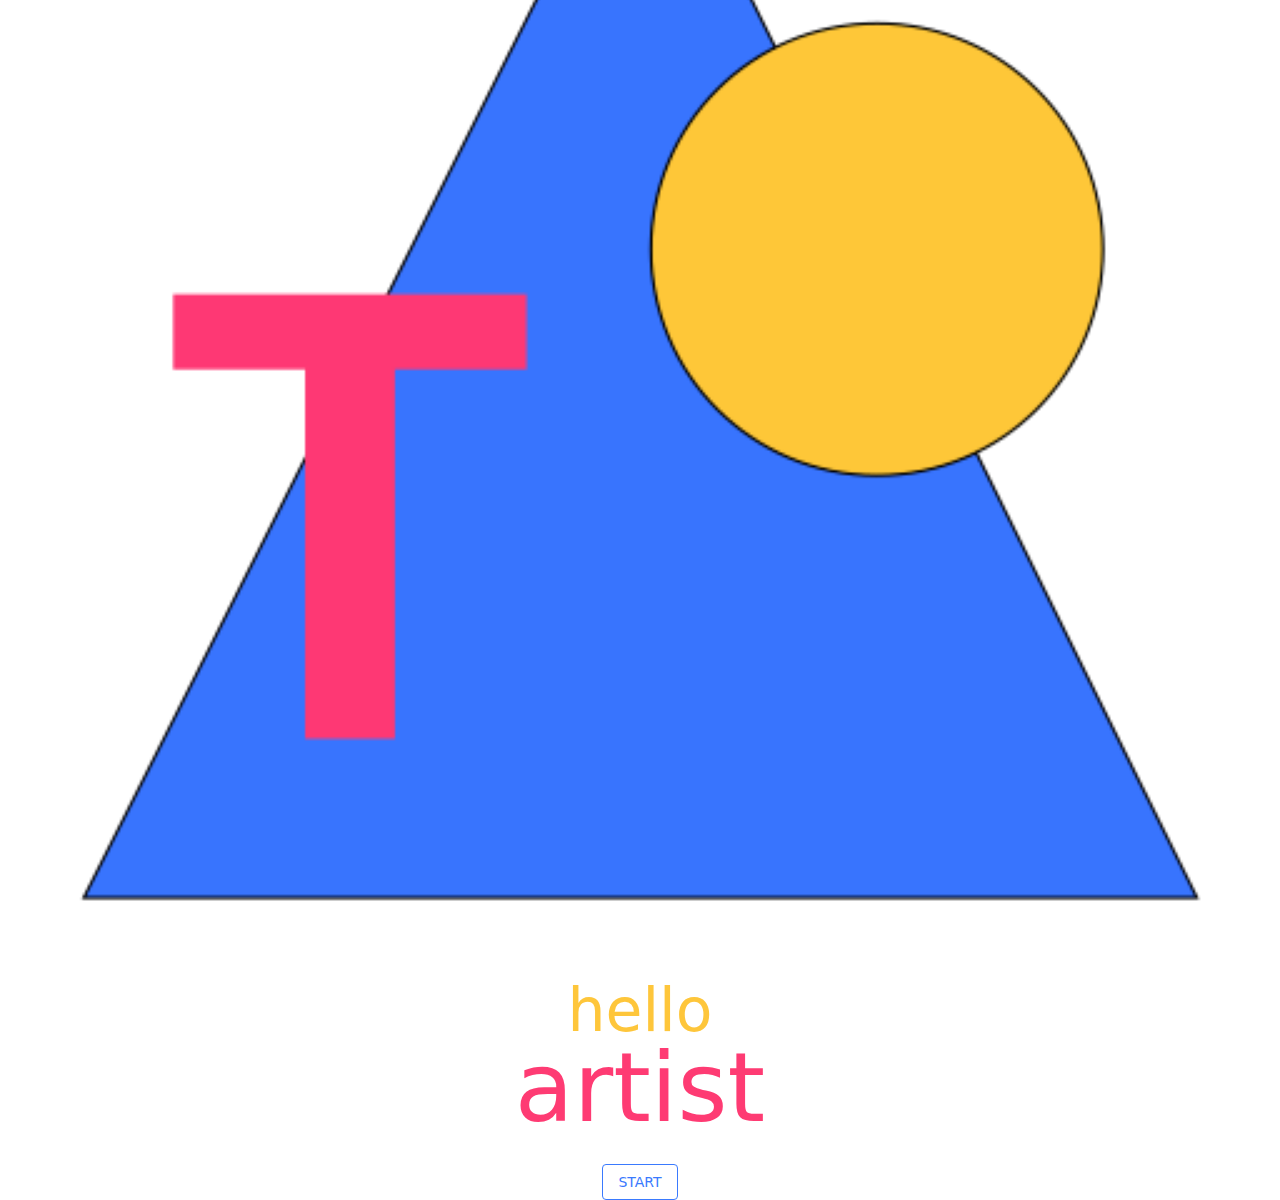
<file: index.html>
<!DOCTYPE html>
<html lang="en">

<head>
  <meta charset="UTF-8" />
  <link rel="icon" href="./assets/favicon.77cefff1.ico" />
  <meta
    name="viewport"
    content="width=device-width, initial-scale=1.0, maximum-scale=1.0, user-scalable=0;"
  />
  <link rel="apple-touch-icon" sizes="180x180" href="[data-uri]">
  <link rel="icon" type="image/png" sizes="32x32" href="[data-uri]">
  <link rel="icon" type="image/png" sizes="16x16" href="[data-uri]">
  <link rel="mask-icon" href="./assets/safari-pinned-tab.9d26ad97.svg" color="#3b73fe">
  <meta name="apple-mobile-web-app-title" content="Artissistant">
  <meta name="application-name" content="Artissistant">
  <meta name="msapplication-TileColor" content="#2b5797">
  <meta name="theme-color" content="#ffffff">
  <title>Artissistant</title>
  <!-- Global site tag (gtag.js) - Google Analytics -->
  <script async src="https://www.googletagmanager.com/gtag/js?id=G-QVY6HMEVBS"></script>
  <script>
    window.dataLayer = window.dataLayer || [];
    function gtag(){dataLayer.push(arguments);}
    gtag('js', new Date());

    gtag('config', 'G-QVY6HMEVBS');
  </script>
  <script type="module" crossorigin src="./assets/index.c115da1d.js"></script>
  <link rel="modulepreload" href="./assets/vendor.b7d0e805.js">
  <link rel="stylesheet" href="./assets/vendor.572c81d0.css">
  <link rel="stylesheet" href="./assets/index.14aa497b.css">
<link rel="manifest" href="./manifest.webmanifest"></head>

<body>
  <div id="app"></div>
  
</body>

</html>
</file>
<file: assets/vendor.572c81d0.css>
.var--box,.var--box *{box-sizing:border-box}.var--relative{position:relative}.var--absolute{position:absolute}.var--hidden,.var--lock{overflow:hidden}.var--block{display:block}.var--inline-block{display:inline-block}.var--flex{display:flex}.var--inline-flex{display:inline-flex}:root{--font-size-xs: 10px;--font-size-sm: 12px;--font-size-md: 14px;--font-size-lg: 16px;--icon-size-xs: 16px;--icon-size-sm: 18px;--icon-size-md: 20px;--icon-size-lg: 22px;--color-body: #fff;--color-text: #333;--color-primary: #3a7afe;--color-info: #00afef;--color-success: #00c48f;--color-warning: #ff9f00;--color-danger: #f44336;--color-disabled: #e0e0e0;--color-text-disabled: #aaa;--cubic-bezier: cubic-bezier(.25, .8, .5, 1);--shadow-key-umbra-opacity: rgba(0, 0, 0, .2);--shadow-key-penumbra-opacity: rgba(0, 0, 0, .14);--shadow-key-ambient-opacity: rgba(0, 0, 0, .12)}@font-face{font-family:varlet-icons;src:url([data-uri]) format("woff2"),url([data-uri]) format("woff"),url([data-uri]) format("truetype");font-weight:400;font-style:normal}.var-icon--set,.var-icon--set:before{position:relative;display:inline-block;font: 14px/1 varlet-icons;font-size:inherit;text-rendering:auto;-webkit-font-smoothing:antialiased}.var-icon-checkbox-marked-circle:before{content:"\f000"}.var-icon-check-circle-outline:before{content:"\f001"}.var-icon-information:before{content:"\f002"}.var-icon-information-outline:before{content:"\f003"}.var-icon-warning:before{content:"\f004"}.var-icon-alert-outline:before{content:"\f005"}.var-icon-error:before{content:"\f006"}.var-icon-alert-circle-outline:before{content:"\f007"}.var-icon-checkbox-marked:before{content:"\f008"}.var-icon-checkbox-marked-outline:before{content:"\f009"}.var-icon-checkbox-blank-outline:before{content:"\f010"}.var-icon-radio-marked:before{content:"\f011"}.var-icon-checkbox-marked-circle-outline:before{content:"\f012"}.var-icon-radio-blank:before{content:"\f013"}.var-icon-close-circle:before{content:"\f014"}.var-icon-close-circle-outline:before{content:"\f015"}.var-icon-close-box:before{content:"\f016"}.var-icon-close-box-outline:before{content:"\f017"}.var-icon-minus-circle:before{content:"\f018"}.var-icon-minus-circle-outline:before{content:"\f019"}.var-icon-star:before{content:"\f020"}.var-icon-star-half-full:before{content:"\f021"}.var-icon-star-outline:before{content:"\f022"}.var-icon-heart:before{content:"\f023"}.var-icon-heart-half-full:before{content:"\f024"}.var-icon-heart-outline:before{content:"\f025"}.var-icon-delete:before{content:"\f026"}.var-icon-trash-can:before{content:"\f027"}.var-icon-trash-can-outline:before{content:"\f028"}.var-icon-minus-box:before{content:"\f029"}.var-icon-minus-box-outline:before{content:"\f030"}.var-icon-account-circle:before{content:"\f031"}.var-icon-account-circle-outline:before{content:"\f032"}.var-icon-cog:before{content:"\f033"}.var-icon-cog-outline:before{content:"\f034"}.var-icon-map-marker-radius:before{content:"\f035"}.var-icon-map-marker-radius-outline:before{content:"\f036"}.var-icon-camera:before{content:"\f037"}.var-icon-camera-outline:before{content:"\f038"}.var-icon-cart:before{content:"\f039"}.var-icon-cart-outline:before{content:"\f040"}.var-icon-phone:before{content:"\f041"}.var-icon-phone-outline:before{content:"\f042"}.var-icon-image:before{content:"\f043"}.var-icon-image-outline:before{content:"\f044"}.var-icon-bell:before{content:"\f045"}.var-icon-bell-outline:before{content:"\f046"}.var-icon-home:before{content:"\f047"}.var-icon-home-outline:before{content:"\f048"}.var-icon-map-marker:before{content:"\f049"}.var-icon-map-marker-outline:before{content:"\f050"}.var-icon-magnify-plus:before{content:"\f051"}.var-icon-magnify-plus-outline:before{content:"\f052"}.var-icon-magnify-minus:before{content:"\f053"}.var-icon-magnify-minus-outline:before{content:"\f054"}.var-icon-play-circle:before{content:"\f055"}.var-icon-play-circle-outline:before{content:"\f056"}.var-icon-help-circle:before{content:"\f057"}.var-icon-help-circle-outline:before{content:"\f058"}.var-icon-plus-circle:before{content:"\f059"}.var-icon-plus-circle-outline:before{content:"\f060"}.var-icon-check:before{content:"\f061"}.var-icon-window-close:before{content:"\f062"}.var-icon-plus:before{content:"\f063"}.var-icon-minus:before{content:"\f064"}.var-icon-chevron-up:before{content:"\f065"}.var-icon-chevron-down:before{content:"\f066"}.var-icon-chevron-left:before{content:"\f067"}.var-icon-chevron-right:before{content:"\f068"}.var-icon-menu-up:before{content:"\f069"}.var-icon-menu-down:before{content:"\f070"}.var-icon-menu-left:before{content:"\f071"}.var-icon-menu-right:before{content:"\f072"}.var-icon-upload:before{content:"\f073"}.var-icon-download:before{content:"\f074"}.var-icon-format-list-checkbox:before{content:"\f075"}.var-icon-menu:before{content:"\f076"}.var-icon-menu-open:before{content:"\f077"}.var-icon-dots-vertical:before{content:"\f078"}.var-icon-message-text-outline:before{content:"\f079"}.var-icon-message-processing-outline:before{content:"\f080"}.var-icon-white-balance-sunny:before{content:"\f081"}.var-icon-weather-cloudy:before{content:"\f082"}.var-icon-weather-lightning:before{content:"\f083"}.var-icon-weather-pouring:before{content:"\f084"}.var-icon-weather-snowy:before{content:"\f085"}.var-icon-weather-rainy:before{content:"\f086"}.var-icon-translate:before{content:"\f087"}.var-icon-magnify:before{content:"\f088"}.var-icon-github:before{content:"\f089"}.var-icon-refresh:before{content:"\f090"}.var-icon-arrow-down:before{content:"\f091"}.var-icon-power:before{content:"\f092"}.var-icon-file-document-outline:before{content:"\f093"}.var-icon-fire:before{content:"\f094"}.var-icon-wifi:before{content:"\f095"}.var-icon-wrench:before{content:"\f096"}.var-icon-cake-variant:before{content:"\f097"}.var-icon-notebook:before{content:"\f098"}.var-icon-cellphone:before{content:"\f099"}.var-icon-weather-night:before{content:"\f100"}:root{--icon-size: 20px}.var-icon{display:inline-flex;justify-content:center;align-items:center;font-size:var(--icon-size);color:inherit;vertical-align:bottom}.var-icon--shrinking{transform:scale(0)}.var-icon__image{width:var(--icon-size);height:var(--icon-size);object-fit:cover}:root{--ripple-cubic-bezier: cubic-bezier(.68, .01, .62, .6)}.var-ripple{position:absolute;transition:transform .2s var(--ripple-cubic-bezier),opacity .14s linear;top:0;left:0;border-radius:50%;opacity:0;will-change:transform,opacity;pointer-events:none;z-index:100}:root{--popup-overlay-background-color: rgba(0, 0, 0, .6);--popup-content-background-color: #fff}.var-fade-enter-from,.var-fade-leave-to{opacity:0}.var-fade-enter-active,.var-fade-leave-active{transition:opacity .25s}.var-pop-center-enter-from,.var-pop-center-leave-to{transform:scale(.3)}.var-pop-center-enter-active,.var-pop-center-leave-active{transition:all .25s}.var-pop-bottom-enter-from,.var-pop-bottom-leave-to{transform:translateY(100%)}.var-pop-bottom-enter-active,.var-pop-bottom-leave-active{transition:all .25s}.var-pop-top-enter-from,.var-pop-top-leave-to{transform:translateY(-100%)}.var-pop-top-enter-active,.var-pop-top-leave-active{transition:all .25s}.var-pop-left-enter-from,.var-pop-left-leave-to{transform:translate(-100%)}.var-pop-left-enter-active,.var-pop-left-leave-active{transition:all .25s}.var-pop-right-enter-from,.var-pop-right-leave-to{transform:translate(100%)}.var-pop-right-enter-active,.var-pop-right-leave-active{transition:all .25s}.var-popup{display:flex;justify-content:center;align-items:center;position:fixed;top:0;right:0;bottom:0;left:0}.var-popup__overlay{display:flex;justify-content:center;align-items:center;position:fixed;top:0;right:0;bottom:0;left:0;background-color:var(--popup-overlay-background-color);transition:all .25s}.var-popup__content{overflow:auto;background-color:var(--popup-content-background-color);transition:all .25s}.var-popup--center{position:relative}.var-popup--bottom{min-width:100%;position:absolute;left:0;bottom:0}.var-popup--top{min-width:100%;position:absolute;left:0;top:0}.var-popup--left{min-height:100%;position:absolute;left:0;top:0}.var-popup--right{min-height:100%;position:absolute;right:0;top:0}:root{--action-sheet-border-radius: 2px;--action-sheet-title-color: #888;--action-sheet-title-padding: 10px 16px;--action-sheet-title-font-size: 14px;--action-sheet-action-item-height: 48px;--action-sheet-action-item-padding: 0px 18px;--action-sheet-action-item-color: #333;--action-sheet-action-item-disabled-color: var(--color-text-disabled);--action-sheet-icon-margin: 0 20px 0 0;--action-sheet-icon-size: 24px;--action-sheet-background: #fff}.var-action-sheet{padding:10px 0;max-height:80%;background:var(--action-sheet-background);transition:background-color .25s}.var-action-sheet__popup-radius{border-radius:var(--action-sheet-border-radius)}.var-action-sheet__title{padding:var(--action-sheet-title-padding);color:var(--action-sheet-title-color);font-size:var(--action-sheet-title-font-size)}.var-action-sheet__action-item{display:flex;align-items:center;height:var(--action-sheet-action-item-height);padding:var(--action-sheet-action-item-padding);color:var(--action-sheet-action-item-color);cursor:pointer}.var-action-sheet__action-name{overflow:auto;max-height:var(--action-sheet-action-item-height)}.var-action-sheet__action-icon[var-action-sheet-cover]{margin:var(--action-sheet-icon-margin);width:var(--action-sheet-icon-size);height:var(--action-sheet-icon-size);font-size:var(--action-sheet-icon-size)}.var-action-sheet--disabled{color:var(--action-sheet-action-item-disabled-color)!important;cursor:not-allowed}.var-elevation--0{box-shadow:0 0 0 0 var(--shadow-key-umbra-opacity),0 0 0 0 var(--shadow-key-penumbra-opacity),0 0 0 0 var(--shadow-key-ambient-opacity)}.var-elevation--1{box-shadow:0 2px 1px -1px var(--shadow-key-umbra-opacity),0 1px 1px 0 var(--shadow-key-penumbra-opacity),0 1px 3px 0 var(--shadow-key-ambient-opacity)}.var-elevation--2{box-shadow:0 3px 1px -2px var(--shadow-key-umbra-opacity),0 2px 2px 0 var(--shadow-key-penumbra-opacity),0 1px 5px 0 var(--shadow-key-ambient-opacity)}.var-elevation--3{box-shadow:0 3px 3px -2px var(--shadow-key-umbra-opacity),0 3px 4px 0 var(--shadow-key-penumbra-opacity),0 1px 8px 0 var(--shadow-key-ambient-opacity)}.var-elevation--4{box-shadow:0 2px 4px -1px var(--shadow-key-umbra-opacity),0 4px 5px 0 var(--shadow-key-penumbra-opacity),0 1px 10px 0 var(--shadow-key-ambient-opacity)}.var-elevation--5{box-shadow:0 3px 5px -1px var(--shadow-key-umbra-opacity),0 5px 8px 0 var(--shadow-key-penumbra-opacity),0 1px 14px 0 var(--shadow-key-ambient-opacity)}.var-elevation--6{box-shadow:0 3px 5px -1px var(--shadow-key-umbra-opacity),0 6px 10px 0 var(--shadow-key-penumbra-opacity),0 1px 18px 0 var(--shadow-key-ambient-opacity)}.var-elevation--7{box-shadow:0 4px 5px -2px var(--shadow-key-umbra-opacity),0 7px 10px 1px var(--shadow-key-penumbra-opacity),0 2px 16px 1px var(--shadow-key-ambient-opacity)}.var-elevation--8{box-shadow:0 5px 5px -3px var(--shadow-key-umbra-opacity),0 8px 10px 1px var(--shadow-key-penumbra-opacity),0 3px 14px 2px var(--shadow-key-ambient-opacity)}.var-elevation--9{box-shadow:0 5px 6px -3px var(--shadow-key-umbra-opacity),0 9px 12px 1px var(--shadow-key-penumbra-opacity),0 3px 16px 2px var(--shadow-key-ambient-opacity)}.var-elevation--10{box-shadow:0 6px 6px -3px var(--shadow-key-umbra-opacity),0 10px 14px 1px var(--shadow-key-penumbra-opacity),0 4px 18px 3px var(--shadow-key-ambient-opacity)}.var-elevation--11{box-shadow:0 6px 7px -4px var(--shadow-key-umbra-opacity),0 11px 15px 1px var(--shadow-key-penumbra-opacity),0 4px 20px 3px var(--shadow-key-ambient-opacity)}.var-elevation--12{box-shadow:0 7px 8px -4px var(--shadow-key-umbra-opacity),0 12px 17px 2px var(--shadow-key-penumbra-opacity),0 5px 22px 4px var(--shadow-key-ambient-opacity)}.var-elevation--13{box-shadow:0 7px 8px -4px var(--shadow-key-umbra-opacity),0 13px 19px 2px var(--shadow-key-penumbra-opacity),0 5px 24px 4px var(--shadow-key-ambient-opacity)}.var-elevation--14{box-shadow:0 7px 9px -4px var(--shadow-key-umbra-opacity),0 14px 21px 2px var(--shadow-key-penumbra-opacity),0 5px 26px 4px var(--shadow-key-ambient-opacity)}.var-elevation--15{box-shadow:0 8px 9px -5px var(--shadow-key-umbra-opacity),0 15px 22px 2px var(--shadow-key-penumbra-opacity),0 6px 28px 5px var(--shadow-key-ambient-opacity)}.var-elevation--16{box-shadow:0 8px 10px -5px var(--shadow-key-umbra-opacity),0 16px 24px 2px var(--shadow-key-penumbra-opacity),0 6px 30px 5px var(--shadow-key-ambient-opacity)}.var-elevation--17{box-shadow:0 8px 11px -5px var(--shadow-key-umbra-opacity),0 17px 26px 2px var(--shadow-key-penumbra-opacity),0 6px 32px 5px var(--shadow-key-ambient-opacity)}.var-elevation--18{box-shadow:0 9px 11px -5px var(--shadow-key-umbra-opacity),0 18px 28px 2px var(--shadow-key-penumbra-opacity),0 7px 34px 6px var(--shadow-key-ambient-opacity)}.var-elevation--19{box-shadow:0 9px 12px -6px var(--shadow-key-umbra-opacity),0 19px 29px 2px var(--shadow-key-penumbra-opacity),0 7px 36px 6px var(--shadow-key-ambient-opacity)}.var-elevation--20{box-shadow:0 10px 13px -6px var(--shadow-key-umbra-opacity),0 20px 31px 3px var(--shadow-key-penumbra-opacity),0 8px 38px 7px var(--shadow-key-ambient-opacity)}.var-elevation--21{box-shadow:0 10px 13px -6px var(--shadow-key-umbra-opacity),0 21px 33px 3px var(--shadow-key-penumbra-opacity),0 8px 40px 7px var(--shadow-key-ambient-opacity)}.var-elevation--22{box-shadow:0 10px 14px -6px var(--shadow-key-umbra-opacity),0 22px 35px 3px var(--shadow-key-penumbra-opacity),0 8px 42px 7px var(--shadow-key-ambient-opacity)}.var-elevation--23{box-shadow:0 11px 14px -7px var(--shadow-key-umbra-opacity),0 23px 36px 3px var(--shadow-key-penumbra-opacity),0 9px 44px 8px var(--shadow-key-ambient-opacity)}.var-elevation--24{box-shadow:0 11px 15px -7px var(--shadow-key-umbra-opacity),0 24px 38px 3px var(--shadow-key-penumbra-opacity),0 9px 46px 8px var(--shadow-key-ambient-opacity)}:root{--app-bar-color: var(--color-primary);--app-bar-title-padding: 0 12px;--app-bar-text-color: #fff;--app-bar-height: 54px;--app-bar-left-gap: 6px;--app-bar-right-gap: 6px}.var-app-bar{position:relative;display:flex;justify-content:center;align-items:center;height:var(--app-bar-height);background:var(--app-bar-color);color:var(--app-bar-text-color);transition:background-color .25s}.var-app-bar__title{flex:1;display:flex;justify-content:center;white-space:nowrap;text-overflow:ellipsis;overflow:hidden;padding:var(--app-bar-title-padding)}.var-app-bar__left,.var-app-bar__right{display:flex;align-items:center;height:100%;z-index:2}.var-app-bar__left{position:absolute;top:0;left:var(--app-bar-left-gap)}.var-app-bar__right{position:absolute;top:0;right:var(--app-bar-right-gap)}:root{--button-default-color: #f5f5f5;--button-primary-color: var(--color-primary);--button-danger-color: var(--color-danger);--button-success-color: var(--color-success);--button-warning-color: var(--color-warning);--button-info-color: var(--color-info);--button-disabled-color: var(--color-disabled);--button-disabled-text-color: var(--color-text-disabled);--button-border-radius: 4px;--button-mini-padding: 0 9px;--button-small-padding: 0 11px;--button-normal-padding: 0 15px;--button-large-padding: 0 22px;--button-round-padding: 6px;--button-mini-height: 20px;--button-small-height: 28px;--button-normal-height: 36px;--button-large-height: 44px}.var-button{position:relative;justify-content:center;align-items:center;outline:none;border:none;border-radius:var(--button-border-radius);user-select:none;cursor:pointer;font-family:inherit;transition:box-shadow .2s,background-color .25s;will-change:box-shadow;-webkit-tap-highlight-color:rgba(0,0,0,0);white-space:nowrap;line-height:1}.var-button:active{box-shadow:0 3px 5px -1px var(--shadow-key-umbra-opacity),0 5px 8px 0 var(--shadow-key-penumbra-opacity),0 1px 14px 0 var(--shadow-key-ambient-opacity)}.var-button__loading{position:absolute;top:50%;left:50%;transform:translate(-50%,-50%)}.var-button--default{color:inherit;background-color:var(--button-default-color)}.var-button--primary{color:#fff;background-color:var(--button-primary-color)}.var-button--info{color:#fff;background-color:var(--button-info-color)}.var-button--success{color:#fff;background-color:var(--button-success-color)}.var-button--warning{color:#fff;background-color:var(--button-warning-color)}.var-button--danger{color:#fff;background-color:var(--button-danger-color)}.var-button--disabled{background-color:var(--button-disabled-color);color:var(--button-disabled-text-color);cursor:not-allowed;box-shadow:none!important}.var-button--block{width:100%}.var-button--text{background-color:transparent}.var-button--text:active{box-shadow:none}.var-button--text-default{color:inherit}.var-button--text-primary{color:var(--button-primary-color)}.var-button--text-info{color:var(--button-info-color)}.var-button--text-success{color:var(--button-success-color)}.var-button--text-warning{color:var(--button-warning-color)}.var-button--text-danger{color:var(--button-danger-color)}.var-button--text-disabled{color:var(--button-disabled-text-color)}.var-button--normal{height:var(--button-normal-height);padding:var(--button-normal-padding);font-size:var(--font-size-md)}.var-button--large{height:var(--button-large-height);padding:var(--button-large-padding);font-size:var(--font-size-lg)}.var-button--small{height:var(--button-small-height);padding:var(--button-small-padding);font-size:var(--font-size-sm)}.var-button--mini{height:var(--button-mini-height);padding:var(--button-mini-padding);font-size:var(--font-size-xs)}.var-button--round{padding:var(--button-round-padding);border-radius:50%;height:auto}.var-button--outline{border:thin solid currentColor}.var-button--hidden{opacity:0}:root{--back-top-right: 40px;--back-top-bottom: 40px;--back-top-button-size: 40px}.var-back-top{position:fixed;right:var(--back-top-right);bottom:var(--back-top-bottom);transform:scale(0);transition:.3s var(--cubic-bezier);-webkit-tap-highlight-color:rgba(0,0,0,0)}.var-back-top .var-button[var-back-top-cover]{width:var(--back-top-button-size);height:var(--back-top-button-size)}.var-back-top--active{transform:scale(1)}:root{--badge-content-padding: 2px 6px;--badge-default-color: #e0e0e0;--badge-primary-color: var(--color-primary);--badge-danger-color: var(--color-danger);--badge-success-color: var(--color-success);--badge-warning-color: var(--color-warning);--badge-info-color: var(--color-info)}.var-badge{display:inline-block;position:relative;transition:background-color .25s}.var-badge__content{color:#fff;border-radius:100px;font-size:12px;padding:2px 6px;vertical-align:middle;text-align:center;display:inline-block}.var-badge__icon{padding:2px 4px}.var-badge__position{border:2px #fff solid}.var-badge--default{background:var(--badge-default-color)}.var-badge--primary{background:var(--badge-primary-color)}.var-badge--info{background:var(--badge-info-color)}.var-badge--warning{background:var(--badge-warning-color)}.var-badge--success{background:var(--badge-success-color)}.var-badge--danger{background:var(--badge-danger-color)}.var-badge--right-top{position:absolute;top:0;right:0;transform:translateY(-50%) translate(50%)}.var-badge--left-top{position:absolute;top:0;left:0;transform:translateY(-50%) translate(-50%)}.var-badge--right-bottom{position:absolute;bottom:0;right:0;transform:translateY(50%) translate(50%)}.var-badge--left-bottom{position:absolute;bottom:0;left:0;transform:translateY(50%) translate(-50%)}.var-badge__dot{box-sizing:content-box;width:8px;height:8px;border-radius:8px;padding:0}.var-badge__dot--right{right:6px}.var-badge__dot--left{left:6px}.var-badge-fade-enter-active,.var-badge-fade-leave-active{transition:opacity .15s var(--cubic-bezier)}.var-badge-fade-enter-from,.var-badge-fade-leave-to{opacity:0}.var-loading{display:flex;justify-content:center;align-items:center}.var-loading__circle{display:flex}.var-loading__circle-block{display:inline-block;animation:circle 1.8s linear infinite}.var-loading__circle-block svg{display:block;width:100%;height:100%}.var-loading__circle-block svg circle{animation:circular 1.5s ease-in-out infinite;stroke:currentColor;stroke-width:3;stroke-linecap:round}@keyframes circle{0%{transform:rotate(0)}to{transform:rotate(360deg)}}@keyframes circular{0%{stroke-dasharray:1,200;stroke-dashoffset:0}50%{stroke-dasharray:90,150;stroke-dashoffset:-40}to{stroke-dasharray:90,150;stroke-dashoffset:-120}}.var-loading__wave{display:flex;align-items:center;justify-content:center}.var-loading__wave-large{width:64px;height:18px}.var-loading__wave-normal{width:50px;height:16px}.var-loading__wave-small{width:36px;height:14px}.var-loading__wave-mini{width:22px;height:12px}.var-loading__wave-item{height:100%;display:inline-block;animation:1.2s ease-in-out infinite wave}.var-loading__wave-item:nth-child(1){animation-delay:-1.2s;margin-left:0}.var-loading__wave-item:nth-child(2){animation-delay:-1.1s}.var-loading__wave-item:nth-child(3){animation-delay:-1s}.var-loading__wave-item:nth-child(4){animation-delay:-.9s}.var-loading__wave-item:nth-child(5){animation-delay:-.8s}.var-loading__wave-item-large{width:5px;margin-left:5px}.var-loading__wave-item-normal{width:4px;margin-left:4px}.var-loading__wave-item-small{width:3px;margin-left:3px}.var-loading__wave-item-mini{width:2px;margin-left:2px}@keyframes wave{0%,40%,to{transform:scaleY(.4)}20%{transform:scaleY(1)}}.var-loading__cube{display:flex;align-items:center}.var-loading__cube-large{width:64px;height:18px}.var-loading__cube-normal{width:50px;height:16px}.var-loading__cube-small{width:36px;height:14px}.var-loading__cube-mini{width:22px;height:12px}.var-loading__cube-item{display:inline-block;transform-origin:right bottom;animation:1.5s ease infinite cube}.var-loading__cube-item:nth-child(1){animation-delay:.2s;margin-left:0}.var-loading__cube-item:nth-child(2){animation-delay:.4s}.var-loading__cube-item:nth-child(3){animation-delay:.6s}.var-loading__cube-item:nth-child(4){animation-delay:.8s}.var-loading__cube-item-large{height:10px;width:10px;margin-left:5px}.var-loading__cube-item-normal{height:8px;width:8px;margin-left:4px}.var-loading__cube-item-small{height:6px;width:6px;margin-left:3px}.var-loading__cube-item-mini{height:4px;width:4px;margin-left:2px}@keyframes cube{0%{opacity:1;transform:scale(1)}to{opacity:0;transform:rotate(90deg) scale(.3)}}.var-loading__rect{display:flex;flex-wrap:nowrap;justify-content:center;align-items:center}.var-loading__rect-large{width:64px;height:18px}.var-loading__rect-normal{width:50px;height:16px}.var-loading__rect-small{width:36px;height:14px}.var-loading__rect-mini{width:22px;height:12px}.var-loading__rect-item{animation:2s ease-in-out infinite rect}.var-loading__rect-item:nth-child(1){animation-delay:1.75s}.var-loading__rect-item:nth-child(2){animation-delay:1.5s}.var-loading__rect-item:nth-child(3){animation-delay:1.25s}.var-loading__rect-item:nth-child(4){animation-delay:1s}.var-loading__rect-item:nth-child(5){animation-delay:.75s}.var-loading__rect-item:nth-child(6){animation-delay:.5s}.var-loading__rect-item:nth-child(7){animation-delay:.25s}.var-loading__rect-item:nth-child(8){animation-delay:0s}.var-loading__rect-item-large{height:100%;width:8px}.var-loading__rect-item-normal{height:90%;width:6.4px}.var-loading__rect-item-small{height:80%;width:4.8px}.var-loading__rect-item-mini{height:70%;width:3.2px}@keyframes rect{0%{opacity:.3}25%{opacity:1}50%{opacity:.3}65%{opacity:1}to{opacity:.3}}.var-loading__disappear{display:flex;justify-content:space-around;align-items:center;flex-flow:nowrap}.var-loading__disappear-large{width:64px;height:18px}.var-loading__disappear-normal{width:50px;height:16px}.var-loading__disappear-small{width:36px;height:14px}.var-loading__disappear-mini{width:22px;height:12px}.var-loading__disappear-item{border-radius:50%;animation:.5s ease-in-out infinite alternate disappear}.var-loading__disappear-item:nth-child(1){animation-delay:-.4s}.var-loading__disappear-item:nth-child(2){animation-delay:-.2s}.var-loading__disappear-item:nth-child(3){animation-delay:0s}.var-loading__disappear-item-large{height:15px;width:15px}.var-loading__disappear-item-normal{height:12px;width:12px}.var-loading__disappear-item-small{height:9px;width:9px}.var-loading__disappear-item-mini{height:6px;width:6px}@keyframes disappear{0%{opacity:1}to{opacity:0}}:root{--card-padding: 0 0 15px 0;--card-background: #fff;--card-border-radius: 4px;--card-image-width: 100%;--card-image-height: 200px;--card-title-color: #333;--card-title-font-size: 20px;--card-title-padding: 0 12px;--card-title-margin: 15px 0 0 0;--card-subtitle-color: rgba(0, 0, 0, .6);--card-subtitle-font-size: 14px;--card-subtitle-padding: 0 13px;--card-subtitle-margin: 10px 0 0 0;--card-description-color: rgba(0, 0, 0, .6);--card-description-font-size: 14px;--card-description-margin: 20px 0 0 0;--card-description-padding: 0 13px;--card-footer-padding: 0 12px;--card-footer-margin: 30px 0 0px 0;--card-line-height: 22px}.var-card{border-radius:var(--card-border-radius);overflow:hidden;padding:var(--card-padding);line-height:var(--card-line-height);background:var(--card-background);transition:background-color .25s}.var-card__image{width:var(--card-image-width);height:var(--card-image-height);display:block}.var-card__title{font-size:var(--card-title-font-size);padding:var(--card-title-padding);margin:var(--card-title-margin);color:var(--card-title-color)}.var-card__subtitle{font-size:var(--card-subtitle-font-size);color:var(--card-subtitle-color);padding:var(--card-subtitle-padding);margin:var(--card-subtitle-margin)}.var-card__description{font-size:var(--card-description-font-size);color:var(--card-description-color);margin:var(--card-description-margin);padding:var(--card-description-padding)}.var-card__footer{padding:var(--card-footer-padding);margin:var(--card-footer-margin)}:root{--cell-font-size: var(--font-size-md);--cell-desc-font-size: var(--font-size-sm);--cell-desc-color: rgba(0, 0, 0, .6);--cell-padding: 10px 12px;--cell-min-height: 40px;--cell-border-color: #bcc2cb;--cell-border-left: 12px;--cell-border-right: 12px;--cell-icon-right: 8px;--cell-extra-left: 8px}.var-cell{align-items:center;display:flex;min-height:var(--cell-min-height);outline:none;padding:var(--cell-padding);position:relative;box-sizing:border-box;font-size:var(--cell-font-size)}.var-cell--border:after{position:absolute;box-sizing:border-box;content:" ";pointer-events:none;right:var(--cell-border-right);bottom:0;left:var(--cell-border-left);border-bottom:1px solid var(--cell-border-color);transform:scaleY(.5)}.var-cell__icon{margin-right:var(--cell-icon-right);flex:0}.var-cell__content{flex:1;overflow:hidden}.var-cell__title{overflow:hidden;text-overflow:ellipsis;white-space:nowrap}.var-cell__desc{font-size:var(--cell-desc-font-size);color:var(--cell-desc-color)}.var-cell__extra{flex:0;margin-left:var(--cell-extra-left)}:root{--form-details-error-color: var(--color-danger);--form-details-length-color: #888;--form-details-margin-top: 6px;--form-details-font-size: 12px;--form-details-message-margin-right: 4px}.var-form-details-enter-from,.var-form-details-leave-to{opacity:0;margin-top:2px!important}.var-form-details-enter-active,.var-form-details-leave-active{transition:.2s all var(--cubic-bezier)}.var-form-details{display:flex;justify-content:space-between;font-size:var(--form-details-font-size);margin-top:var(--form-details-margin-top)}.var-form-details__message{flex-grow:1;color:var(--form-details-error-color);margin-right:var(--form-details-message-margin-right);user-select:none;text-align:left}.var-form-details__length{flex-shrink:0;color:var(--form-details-length-color);user-select:none;text-align:right}:root{--checkbox-checked-color: var(--color-primary);--checkbox-unchecked-color: #555;--checkbox-disabled-color: var(--color-text-disabled);--checkbox-error-color: var(--color-danger);--checkbox-action-padding: 6px;--checkbox-icon-size: 24px}@keyframes var-vibrate-animation{0%{opacity:1;transform:scale(1)}50%{opacity:.8;transform:scale(.8)}to{opacity:1;transform:scale(1)}}.var-checkbox{display:flex;align-items:center;transform:translate(calc(-1 * var(--checkbox-action-padding)));cursor:pointer;-webkit-tap-highlight-color:rgba(0,0,0,0)}.var-checkbox__wrap{display:inline-flex;flex-direction:column}.var-checkbox__action{display:flex;justify-content:center;align-items:center;padding:var(--checkbox-action-padding);border-radius:50%}.var-checkbox__icon[var-checkbox-cover]{display:block;font-size:var(--checkbox-icon-size)}.var-checkbox--with-animation{animation:var-vibrate-animation .25s}.var-checkbox--checked{color:var(--checkbox-checked-color)}.var-checkbox--unchecked{color:var(--checkbox-unchecked-color)}.var-checkbox--disabled{color:var(--checkbox-disabled-color)}.var-checkbox--error{color:var(--checkbox-error-color)}.var-checkbox-group{display:flex;flex-wrap:wrap}.var-checkbox-group--horizontal{flex-direction:row}.var-checkbox-group--vertical{flex-direction:column}:root{--chip-default-color: #e0e0e0;--chip-primary-color: var(--color-primary);--chip-danger-color: var(--color-danger);--chip-success-color: var(--color-success);--chip-warning-color: var(--color-warning);--chip-info-color: var(--color-info);--chip-border-radius: 2px;--chip-normal-height: 32px;--chip-large-height: 40px;--chip-small-height: 24px;--chip-mini-height: 16px;--chip-round-radius: 100px;--chip-normal-padding: 0px 10px;--chip-large-padding: 0px 17px;--chip-small-padding: 0px 6px;--chip-mini-padding: 0px 4px;--chip-text-normal-margin: 0 5px;--chip-text-large-margin: 0 5px;--chip-text-small-margin: 0 3px;--chip-text-mini-margin: 0 2px}.var-fade-leave-to{opacity:0}.var-fade-leave-active{transition:opacity .3s}.var-chip{justify-content:center;align-items:center;font-family:Roboto,sans-serif;border-radius:var(--chip-border-radius);cursor:default;border:thin solid transparent;vertical-align:middle;line-height:1;transition:background-color .25s}.var-chip--default{color:inherit;background:var(--chip-default-color)}.var-chip--primary{color:#fff;background-color:var(--chip-primary-color)}.var-chip--info{color:#fff;background-color:var(--chip-info-color)}.var-chip--success{color:#fff;background-color:var(--chip-success-color)}.var-chip--warning{color:#fff;background-color:var(--chip-warning-color)}.var-chip--danger{color:#fff;background-color:var(--chip-danger-color)}.var-chip--plain{background-color:transparent}.var-chip--plain:active{box-shadow:none}.var-chip--plain-default{color:inherit;border-color:currentColor}.var-chip--plain-primary{color:var(--chip-primary-color);border-color:currentColor}.var-chip--plain-info{color:var(--chip-info-color);border-color:currentColor}.var-chip--plain-success{color:var(--chip-success-color);border-color:currentColor}.var-chip--plain-warning{color:var(--chip-warning-color);border-color:currentColor}.var-chip--plain-danger{color:var(--chip-danger-color);border-color:currentColor}.var-chip--round{border-radius:var(--chip-round-radius)}.var-chip--normal{font-size:var(--font-size-md);padding:var(--chip-normal-padding);height:var(--chip-normal-height)}.var-chip--large{padding:var(--chip-large-padding);font-size:var(--font-size-lg);height:var(--chip-large-height)}.var-chip--small{padding:var(--chip-small-padding);font-size:var(--font-size-sm);height:var(--chip-small-height)}.var-chip--mini{padding:var(--chip-mini-padding);font-size:var(--font-size-xs);height:var(--chip-mini-height)}.var-chip--close{cursor:pointer;-webkit-tap-highlight-color:rgba(0,0,0,0)}.var-chip--text-large{margin:var(--chip-text-large-margin)}.var-chip--text-normal{margin:var(--chip-text-normal-margin)}.var-chip--text-small{margin:var(--chip-text-small-margin)}.var-chip--text-mini{margin:var(--chip-text-mini-margin)}.var-col{transition:all .25s}.var-col--span-1{flex:0 0 4.16666667%}.var-col--offset-1{margin-left:4.16666667%}.var-col--span-2{flex:0 0 8.33333333%}.var-col--offset-2{margin-left:8.33333333%}.var-col--span-3{flex:0 0 12.5%}.var-col--offset-3{margin-left:12.5%}.var-col--span-4{flex:0 0 16.66666667%}.var-col--offset-4{margin-left:16.66666667%}.var-col--span-5{flex:0 0 20.83333333%}.var-col--offset-5{margin-left:20.83333333%}.var-col--span-6{flex:0 0 25%}.var-col--offset-6{margin-left:25%}.var-col--span-7{flex:0 0 29.16666667%}.var-col--offset-7{margin-left:29.16666667%}.var-col--span-8{flex:0 0 33.33333333%}.var-col--offset-8{margin-left:33.33333333%}.var-col--span-9{flex:0 0 37.5%}.var-col--offset-9{margin-left:37.5%}.var-col--span-10{flex:0 0 41.66666667%}.var-col--offset-10{margin-left:41.66666667%}.var-col--span-11{flex:0 0 45.83333333%}.var-col--offset-11{margin-left:45.83333333%}.var-col--span-12{flex:0 0 50%}.var-col--offset-12{margin-left:50%}.var-col--span-13{flex:0 0 54.16666667%}.var-col--offset-13{margin-left:54.16666667%}.var-col--span-14{flex:0 0 58.33333333%}.var-col--offset-14{margin-left:58.33333333%}.var-col--span-15{flex:0 0 62.5%}.var-col--offset-15{margin-left:62.5%}.var-col--span-16{flex:0 0 66.66666667%}.var-col--offset-16{margin-left:66.66666667%}.var-col--span-17{flex:0 0 70.83333333%}.var-col--offset-17{margin-left:70.83333333%}.var-col--span-18{flex:0 0 75%}.var-col--offset-18{margin-left:75%}.var-col--span-19{flex:0 0 79.16666667%}.var-col--offset-19{margin-left:79.16666667%}.var-col--span-20{flex:0 0 83.33333333%}.var-col--offset-20{margin-left:83.33333333%}.var-col--span-21{flex:0 0 87.5%}.var-col--offset-21{margin-left:87.5%}.var-col--span-22{flex:0 0 91.66666667%}.var-col--offset-22{margin-left:91.66666667%}.var-col--span-23{flex:0 0 95.83333333%}.var-col--offset-23{margin-left:95.83333333%}.var-col--span-24{flex:0 0 100%}.var-col--offset-24{margin-left:100%}.var-collapse{position:relative}:root{--collapse-background: #fff;--collapse-text-color: #232222;--collapse-header-font-size: var(--font-size-lg);--collapse-header-padding: 10px 16px;--collapse-content-font-size: var(--font-size-md);--collapse-content-padding: 0 16px 10px;--collapse-item-margin-top: 16px;--collapse-disable-color: #bdbdbd;--collapse-border-top: thin solid rgba(0, 0, 0, .12)}.var-collapse-item{-webkit-tap-highlight-color:rgba(0,0,0,0);box-sizing:border-box;position:relative;margin-top:0;background:var(--collapse-background);color:var(--collapse-text-color);transition:margin-top .25s,background-color .25s}.var-collapse-item:before{bottom:0;content:"";left:0;position:absolute;right:0;top:0;z-index:-1;box-shadow:0 3px 1px -2px #0003,0 2px 2px #00000024,0 1px 5px #0000001f}.var-collapse-item:not(:first-child):after{border-top:var(--collapse-border-top);content:"";left:0;position:absolute;right:0;top:0}.var-collapse-item-header{align-items:center;display:flex;font-size:var(--collapse-header-font-size);outline:none;padding:var(--collapse-header-padding);justify-content:space-between;position:relative}.var-collapse-item-header__title{transition:color .25s}.var-collapse-item-header__icon{transform:rotate(0);opacity:1}.var-collapse-item-header__disable{opacity:0}.var-collapse-item-header__open{transform:rotate(-180deg)}.var-collapse-item-content{display:flex;font-size:var(--collapse-content-font-size);overflow:hidden;transition:all .25s}.var-collapse-item__wrap{padding:var(--collapse-content-padding);word-break:break-all;flex:1}.var-collapse-item__active+.var-collapse-item,.var-collapse-item__active:not(:first-child){margin-top:var(--collapse-item-margin-top)}.var-collapse-item__active+.var-collapse-item:after,.var-collapse-item__active:not(:first-child):after{border-top:none}.var-collapse-item__disable{color:var(--collapse-disable-color);cursor:not-allowed}:root{--counter-padding: 0 4px;--counter-font-color: #fff;--counter-background: var(--color-primary);--counter-input-width: 28px;--counter-input-margin: 0 4px;--counter-input-font-size: 14px;--counter-button-size: 28px;--counter-button-icon-size: 100%;--counter-disabled-color: var(--color-text-disabled);--input-error-color: var(--color-danger)}.var-counter{display:inline-flex;flex-direction:column;align-items:flex-start}.var-counter__controller{display:flex;align-items:center;color:var(--counter-font-color);border-radius:var(--counter-button-size);padding:var(--counter-padding);background:var(--counter-background);transition:background-color .25s}.var-counter__decrement-button[var-counter-cover]{width:var(--counter-button-size);height:var(--counter-button-size);font-size:var(--counter-button-icon-size);border-radius:50%;cursor:pointer;-webkit-tap-highlight-color:rgba(0,0,0,0)}.var-counter__input{width:var(--counter-input-width);font-size:var(--counter-input-font-size);outline:none;border:none;background:transparent;padding:0;text-align:center;color:var(--counter-font-color);margin:var(--counter-input-margin)}.var-counter__input[disabled]{background:transparent}.var-counter__increment-button[var-counter-cover]{width:var(--counter-button-size);height:var(--counter-button-size);font-size:var(--counter-button-icon-size);border-radius:50%;cursor:pointer;-webkit-tap-highlight-color:rgba(0,0,0,0)}.var-counter--disabled{background:var(--counter-disabled-color)}.var-counter--hidden{opacity:0}.var-counter--error{background:var(--color-danger)}:root{--date-picker-border-radius: 4px;--date-picker-font-size: var(--font-size-md);--date-picker-min-width: 290px;--date-picker-height: 385px;--date-picker-main-color: rgba(0, 0, 0, .87);--date-picker-title-padding: 16px;--date-picker-title-background: var(--color-primary);--date-picker-title-color: #fff;--date-picker-title-year-font-size: var(--font-size-md);--date-picker-title-year-font-weight: 500;--date-picker-title-year-margin-bottom: 8px;--date-picker-title-date-height: 48px;--date-picker-title-date-font-size: 34px;--date-picker-title-date-font-weight: 500;--date-picker-title-date-range-font-size: 20px;--date-picker-body-background-color: rgba(0, 0, 0, 0);--picker-header-padding: 4px 16px;--month-picker-padding: 0 12px;--month-picker-item-width: 33%;--month-picker-item-height: 56px;--month-picker-item-button-max-width: 140px;--year-picker-font-weight: 400;--year-picker-item-padding: 8px 0;--year-picker-item-active-font-size: 26px;--year-picker-item-active-font-weight: 500;--year-picker-item-active-font-padding: 10px 0;--year-picker-item-active-color: var(--color-primary);--day-picker-content-item-width: 14.28%;--day-picker-content-item-font-size: var(--font-size-sm);--day-picker-content-item-padding: 2px 0;--day-picker-content-item-button-width: 32px;--day-picker-content-item-button-height: 32px;--day-picker-content-item-button-font-size: var(--font-size-sm);--day-picker-head-item-color: rgba(0, 0, 0, .38);--day-picker-head-item-padding: 8px 0;--day-picker-head-item-font-weight: 600}.var-date-picker{-webkit-tap-highlight-color:rgba(0,0,0,0);border-radius:var(--date-picker-border-radius);contain:layout style;display:flex;flex-direction:column;font-size:var(--date-picker-font-size);position:relative;min-width:var(--date-picker-min-width);height:var(--date-picker-height);overflow:hidden}.var-date-picker ul{list-style:none;margin:0;padding:0}.var-date-picker-title{padding:var(--date-picker-title-padding);color:var(--date-picker-title-color);background:var(--date-picker-title-background);display:flex;justify-content:space-between;flex-direction:column;flex-wrap:wrap}.var-date-picker-title__year{opacity:.6;cursor:pointer;-webkit-tap-highlight-color:rgba(0,0,0,0);align-items:center;display:inline-flex;font-size:var(--date-picker-title-year-font-size);font-weight:var(--date-picker-title-year-font-weight);margin-bottom:var(--date-picker-title-year-margin-bottom);transition:.3s var(--cubic-bezier)}.var-date-picker-title__year--active{opacity:1}.var-date-picker-title__date{height:var(--date-picker-title-date-height);overflow:hidden;font-size:var(--date-picker-title-date-font-size);text-align:left;font-weight:var(--date-picker-title-date-font-weight);position:relative;cursor:pointer;-webkit-tap-highlight-color:rgba(0,0,0,0);display:flex;align-items:center;opacity:.6;transition:.3s var(--cubic-bezier)}.var-date-picker-title__date--active{opacity:1}.var-date-picker-title__date--range{font-size:var(--date-picker-title-date-range-font-size)}.var-date-picker-body{flex:1;position:relative;overflow:auto;background-color:var(--date-picker-body-background-color)}.var-date-picker .var-picker-header{padding:var(--picker-header-padding);align-items:center;display:flex;justify-content:space-between;position:relative}.var-date-picker .var-picker-header__value{flex:1;text-align:center;position:relative;overflow:hidden;font-weight:700;cursor:pointer}.var-date-picker .var-picker-header__value div{width:100%}.var-date-picker .var-month-picker__content{padding:var(--month-picker-padding)}.var-date-picker .var-month-picker__content ul{display:flex;flex-wrap:wrap;justify-content:space-between}.var-date-picker .var-month-picker__content ul li{width:var(--month-picker-item-width);display:flex;height:var(--month-picker-item-height);align-items:center;justify-content:center}.var-date-picker .var-month-picker__button[var-month-picker-cover]{width:100%;max-width:var(--month-picker-item-button-max-width)}.var-date-picker .var-month-picker__button[var-date-picker-color-cover=true]{color:var(--date-picker-main-color)}.var-date-picker .var-year-picker__panel{width:100%;height:100%;font-weight:var(--year-picker-font-weight);padding:0;margin:0;list-style-type:none;overflow:auto;text-align:center}.var-date-picker .var-year-picker__panel li{padding:var(--year-picker-item-padding);cursor:pointer;-webkit-tap-highlight-color:rgba(0,0,0,0)}.var-date-picker .var-year-picker__panel--active{font-size:var(--year-picker-item-active-font-size);font-weight:var(--year-picker-item-active-font-weight);padding:var(--year-picker-item-active-font-padding);color:var(--year-picker-item-active-color)}.var-date-picker .var-day-picker__content ul{display:flex;flex-wrap:wrap}.var-date-picker .var-day-picker__content ul li{position:relative;display:flex;justify-content:center;width:var(--day-picker-content-item-width);font-size:var(--day-picker-content-item-font-size);padding:var(--day-picker-content-item-padding)}.var-date-picker .var-day-picker__head li{color:var(--day-picker-head-item-color);padding:var(--day-picker-head-item-padding);font-weight:var(--day-picker-head-item-font-weight)}.var-date-picker .var-day-picker__button[var-day-picker-cover]{width:var(--day-picker-content-item-button-width);height:var(--day-picker-content-item-button-height);font-size:var(--day-picker-content-item-button-font-size)}.var-date-picker .var-day-picker__button[var-date-picker-color-cover=true]{color:var(--date-picker-main-color)}.var-date-picker-translatey-enter-from{opacity:0;transform:translateY(100%)}.var-date-picker-translatey-enter-active,.var-date-picker-reverse-translatey-enter-active{transition:.3s var(--cubic-bezier)}.var-date-picker-translatey-leave-active,.var-date-picker-reverse-translatey-leave-active{position:absolute;transition:.3s var(--cubic-bezier)}.var-date-picker-translatey-leave-to,.var-date-picker-reverse-translatey-enter-from{opacity:0;transform:translateY(-100%)}.var-date-picker-reverse-translatey-leave-to{opacity:0;transform:translateY(100%)}.var-date-picker-panel-fade-enter-from,.var-date-picker-panel-fade-leave-to{transition:.3s var(--cubic-bezier);opacity:0}.var-date-picker-panel-fade-leave-active{position:absolute}.var-date-picker-translatex-enter-from{opacity:0;transform:translate(100%)}.var-date-picker-reverse-translatex-enter-from{opacity:0;transform:translate(-100%)}.var-date-picker-translatex-enter-active,.var-date-picker-reverse-translatex-enter-active{transition:.3s var(--cubic-bezier)}.var-date-picker-translatex-leave-active,.var-date-picker-reverse-translatex-leave-active{position:absolute;transition:.3s var(--cubic-bezier)}.var-date-picker-translatex-leave-to{opacity:0;transform:translate(-100%)}.var-date-picker-reverse-translatex-leave-to{opacity:0;transform:translate(100%)}:root{--dialog-width: 280px;--dialog-border-radius: 2px;--dialog-title-padding: 20px 20px 0;--dialog-message-color: #888;--dialog-message-padding: 12px 20px;--dialog-message-line-height: 24px;--dialog-message-font-size: var(--font-size-md);--dialog-title-font-size: var(--font-size-lg);--dialog-actions-padding: 0 12px 12px;--dialog-button-margin-left: 6px;--dialog-confirm-button-color: var(--color-primary);--dialog-cancel-button-color: var(--color-primary);--dialog-background: #fff}.var-dialog{width:var(--dialog-width);border-radius:3px;background:var(--dialog-background);transition:.25s background-color}.var-dialog__popup-radius[var-dialog-cover]{border-radius:var(--dialog-border-radius)}.var-dialog__title{font-size:var(--dialog-title-font-size);font-weight:400;padding:var(--dialog-title-padding)}.var-dialog__message{padding:var(--dialog-message-padding);color:var(--dialog-message-color);line-height:var(--dialog-message-line-height);font-size:var(--dialog-message-font-size)}.var-dialog__actions{display:flex;justify-content:flex-end;padding:var(--dialog-actions-padding)}.var-dialog__button[var-dialog-cover]{margin-left:var(--dialog-button-margin-left);background-color:transparent;box-shadow:none}.var-dialog__button[var-dialog-cover]:active{box-shadow:none}.var-dialog__confirm-button[var-dialog-cover]{color:var(--dialog-confirm-button-color)}.var-dialog__cancel-button[var-dialog-cover]{color:var(--dialog-cancel-button-color)}:root{--divider-color: rgba(0, 0, 0, .12);--divider-text-color: #888;--divider-text-margin: 8px 0;--divider-text-padding: 0 8px;--divider-inset: 72px;--divider-vertical-inset: 8px}.var-divider{position:relative;width:100%;height:0;border:none;border-top:1px solid var(--divider-color);margin:var(--divider-text-margin);font-size:var(--font-size-md);color:var(--divider-text-color)}.var-divider--vertical{width:0;height:80%;margin:auto var(--divider-text-margin);padding:var(--divider-text-margin);border-top:none;border-left:1px solid var(--divider-color)}.var-divider--inset{width:calc(100% - var(--divider-inset));left:var(--divider-inset)}.var-divider--vertical.var-divider--inset{width:0;left:unset;height:calc(80% - var(--divider-vertical-inset))}.var-divider__text{display:inline-block;padding:var(--divider-text-padding)}.var-divider--with-text{background-color:transparent;height:fit-content;display:flex;align-items:center;justify-content:center;border:none}.var-divider--with-text:before,.var-divider--with-text:after{display:inline-block;content:"";flex:1;height:0;border-top:1px solid var(--divider-color)}.var-divider--dashed{border-top-style:dashed}.var-divider--dashed.var-divider--vertical{border-top:none;border-left-style:dashed}.var-image{overflow:hidden}.var-image__image{display:block;width:100%;height:100%}:root{--swipe-indicator-color: #fff;--swipe-indicators-offset: 10px;--swipe-indicator-offset: 4px}.var-swipe{position:relative;overflow:hidden;user-select:none}.var-swipe__track{width:100%;height:100%;display:flex;transition-property:transform}.var-swipe__indicators{position:absolute;display:flex;bottom:var(--swipe-indicators-offset);left:50%;transform:translate(-50%)}.var-swipe__indicator{width:8px;height:8px;border-radius:50%;background:var(--swipe-indicator-color);opacity:.3;margin:0 var(--swipe-indicator-offset);transition:opacity .3s}.var-swipe--vertical{flex-direction:column}.var-swipe--indicators-vertical{flex-direction:column;left:var(--swipe-indicators-offset);bottom:50%;transform:translateY(50%)}.var-swipe--indicator-active{opacity:1}.var-swipe--indicator-vertical{margin:var(--swipe-indicator-offset) 0}.var-swipe-item{flex-shrink:0;width:100%;height:100%}:root{--image-preview-swipe-indicators-text-color: #ddd;--image-preview-swipe-indicators-padding: 16px 0;--image-preview-zoom-container-background: #000;--image-preview-close-icon-top: 13px;--image-preview-close-icon-right: 14px;--image-preview-close-icon-size: 22px;--image-preview-close-icon-color: #fff}.var-image-preview__popup[var-image-preview-cover]{background:transparent}.var-image-preview__swipe[var-image-preview-cover]{width:100vw;height:100vh}.var-image-preview__swipe-item[var-image-preview-cover]{overflow:hidden}.var-image-preview__close-icon[var-image-preview-cover]{position:absolute;top:var(--image-preview-close-icon-top);right:var(--image-preview-close-icon-right);color:var(--image-preview-close-icon-color);font-size:var(--image-preview-close-icon-size)}.var-image-preview__indicators{position:absolute;top:0;width:100%;padding:var(--image-preview-swipe-indicators-padding);color:var(--image-preview-swipe-indicators-text-color);text-align:center}.var-image-preview__image{width:100%;height:100%;object-fit:contain;-webkit-user-drag:none}.var-image-preview__zoom-container{display:flex;justify-content:center;align-items:center;width:100vw;height:100vh;transition:transform .2s;background:var(--image-preview-zoom-container-background)}.var-sticky{position:relative}.var-sticky--css-mode{position:sticky;position:-webkit-sticky}.var-index-anchor{position:relative}:root{--index-bar-list-item-font-size: var(--font-size-xs);--index-bar-list-item-color: var(--color-primary);--index-bar-list-item-active-color: var(--color-danger);--index-bar-list-item-height: 14px;--index-bar-list-item-padding: 0 10px}.var-index-bar{position:relative}.var-index-bar__anchor-list{position:fixed;right:0;top:50%;transform:translateY(-50%);list-style:none;padding:0;margin:0}.var-index-bar__anchor-item{font-size:var(--index-bar-list-item-font-size);display:flex;align-items:center;height:var(--index-bar-list-item-height);justify-content:center;padding:var(--index-bar-list-item-padding);color:var(--index-bar-list-item-color);cursor:pointer;-webkit-tap-highlight-color:rgba(0,0,0,0)}.var-index-bar__anchor-item--active{color:var(--index-bar-list-item-active-color)}:root{--input-input-text-color: #555;--input-error-color: var(--color-danger);--input-blur-color: #888;--input-focus-color: var(--color-primary);--input-placeholder-size: 16px;--input-textarea-height: auto;--input-textarea-padding-top: 8px;--input-icon-padding: 16px 0 0;--input-icon-size: 20px;--input-line-size: 1px;--input-line-spread-size: 2px;--input-disabled-color: var(--color-text-disabled)}.var-input-footer-margin-enter-from,.var-input-footer-margin-leave-to{opacity:0;margin-top:2px!important}.var-input-footer-margin-enter-active,.var-input-footer-margin-leave-active{transition:.2s all var(--cubic-bezier)}.var-input{width:100%;color:var(--input-input-text-color)}.var-input__controller{width:100%;display:flex;position:relative}.var-input__wrap{position:relative;flex-grow:1;display:flex;flex-direction:column;padding-top:var(--input-placeholder-size)}.var-input__icon{display:flex;align-items:center;padding:var(--input-icon-padding);font-size:20px}.var-input__placeholder{position:absolute;top:50%;left:0;transform-origin:left;transition-property:top,transform;transition-duration:.3s;transform:translateY(calc(-50% + var(--input-placeholder-size) / 2)) scale(1);font-size:var(--input-placeholder-size);color:var(--input-blur-color)}.var-input__textarea-placeholder{position:absolute;top:0;left:0;transform-origin:left;transition:transform .3s;transform:translateY(calc(var(--input-textarea-padding-top) + var(--input-placeholder-size))) scale(1);font-size:var(--input-placeholder-size);color:var(--input-blur-color)}.var-input__autocomplete{width:0;height:0;padding:0;border:none;outline:none;font-size:0}.var-input__input{width:100%;height:32px;padding:0;outline:none;border:none;background:transparent;color:var(--input-input-text-color);caret-color:var(--input-focus-color);font:inherit}.var-input__line{width:100%;height:var(--input-line-size);background:var(--input-blur-color)}.var-input__dot{width:100%;height:var(--input-line-spread-size);background:var(--input-focus-color);transform:scaleX(0);transform-origin:center;transition:transform .3s var(--cubic-bezier)}.var-input__clear-icon[var-input-cover]{display:flex;margin-left:4px}.var-input--textarea{padding-top:var(--input-textarea-padding-top);height:var(--input-textarea-height)}.var-input--placeholder-hint{top:0;transform:translate(0) scale(.75)}.var-input--placeholder-non-hint{top:50%;transform:translateY(-50%) scale(1)}.var-input--non-hint{padding-top:0}.var-input--placeholder-hidden{visibility:hidden}.var-input--focus{color:var(--input-focus-color)}.var-input--spread{transform:scaleX(1)}.var-input--disabled{-webkit-text-fill-color:var(--input-disabled-color);opacity:1;color:var(--input-disabled-color)}.var-input--error{color:var(--input-error-color)}.var-input--line-disabled{background:var(--input-disabled-color)}.var-input--line-error{background:var(--input-error-color)}.var-input--caret-error{caret-color:var(--input-error-color)}:root{--list-loading-height: 50px;--list-finished-height: 50px;--list-error-height: 50px;--list-loading-color: #888;--list-finished-color: #888;--list-error-color: #888;--list-loading-font-size: var(--font-size-md);--list-finished-font-size: var(--font-size-md);--list-error-font-size: var(--font-size-md)}.var-list__detector{width:100%}.var-list__loading{display:flex;justify-content:center;align-items:center;width:100%;height:var(--list-loading-height);font-size:var(--list-loading-font-size);color:var(--list-loading-color)}.var-list__loading-text{margin-right:10px}.var-list__finished{display:flex;justify-content:center;align-items:center;width:100%;height:var(--list-finished-height);font-size:var(--list-finished-font-size);color:var(--list-finished-color)}.var-list__error{display:flex;justify-content:center;align-items:center;width:100%;height:var(--list-error-height);font-size:var(--list-error-font-size);color:var(--list-error-color);cursor:pointer;-webkit-tap-highlight-color:rgba(0,0,0,0)}.var-menu-enter-from,.var-menu-leave-to{transform:scale(.8);opacity:0}.var-menu-enter-active,.var-menu-leave-active{transition-property:opacity,transform;transition-duration:.25s}.var-menu{display:inline-block;transition:background-color .25s}.var-menu__menu{position:absolute}:root{--select-select-text-color: #555;--select-select-padding: 5px 0;--select-error-color: var(--color-danger);--select-blur-color: #888;--select-focus-color: var(--color-primary);--select-scroller-background: #fff;--select-scroller-padding: 6px 0;--select-scroller-max-height: 278px;--select-placeholder-size: 16px;--select-icon-padding: 16px 0 0;--select-icon-size: 20px;--select-chip-margin: 5px 5px 0;--select-line-size: 1px;--select-line-spread-size: 2px;--select-arrow-size: 20px;--select-disabled-color: var(--color-text-disabled)}.var-select-footer-margin-enter-from,.var-select-footer-margin-leave-to{opacity:0;margin-top:2px!important}.var-select-footer-margin-enter-active,.var-select-footer-margin-leave-active{transition:.2s all var(--cubic-bezier)}.var-select{width:100%;color:var(--select-select-text-color)}.var-select__controller{width:100%;display:flex;position:relative}.var-select__menu[var-select-cover]{flex-grow:1;background:transparent}.var-select__chip[var-select-cover]{margin:var(--select-chip-margin)}.var-select__scroller{max-height:var(--select-scroller-max-height);background:var(--select-scroller-background);padding:var(--select-scroller-padding);overflow-y:auto}.var-select__wrap{position:relative;display:flex;flex-direction:column;padding-top:var(--select-placeholder-size)}.var-select__icon{display:flex;align-items:center;padding:var(--select-icon-padding);font-size:20px}.var-select__placeholder{position:absolute;top:50%;left:0;transform-origin:left;transition-property:top,transform;transition-duration:.3s;transform:translateY(calc(-50% + var(--select-placeholder-size) / 2)) scale(1);font-size:var(--select-placeholder-size);color:var(--select-blur-color)}.var-select__select{display:flex;justify-content:space-between;align-items:center;width:100%;min-height:32px;padding:var(--select-select-padding);outline:none;border:none;font-size:inherit;color:var(--select-select-text-color);overflow-x:auto}.var-select__arrow[var-select-cover]{flex-shrink:0;font-size:var(--select-arrow-size)}.var-select__line{width:100%;height:var(--select-line-size);background:var(--select-blur-color)}.var-select__dot{width:100%;height:var(--select-line-spread-size);background:var(--select-focus-color);transform:scaleX(0);transform-origin:center;transition:transform .3s var(--cubic-bezier)}.var-select--placeholder-hint{top:0;transform:translate(0) scale(.75)}.var-select--placeholder-non-hint{top:50%;transform:translateY(-50%) scale(1)}.var-select--non-hint{padding-top:0}.var-select--placeholder-hidden{visibility:hidden}.var-select--focus{color:var(--select-focus-color)}.var-select--spread{transform:scaleX(1)}.var-select--disabled{color:var(--select-disabled-color)}.var-select--error{color:var(--select-error-color)}.var-select--line-disabled{background:var(--select-disabled-color)}.var-select--line-error{background:var(--select-error-color)}.var-select--arrow-rotate{transform:rotate(180deg)}:root{--option-height: 38px;--option-padding: 0 12px;--option-selected-background: var(--select-focus-color)}.var-option{position:relative;display:flex;align-items:center;height:var(--option-height);padding:var(--option-padding);cursor:pointer;-webkit-tap-highlight-color:rgba(0,0,0,0)}.var-option__cover{position:absolute;top:0;left:0;right:0;bottom:0;opacity:.2;background:transparent}.var-option--selected-background{background:var(--option-selected-background)}.var-option--selected-color{color:var(--option-selected-background)}:root{--pagination-font-size: var(--font-size-md);--pagination-active-color: #fff;--pagination-active-bg-color: var(--color-primary);--pagination-hover-bg-color: #edf5ff;--pagination-total-margin: 0 12px;--pagination-total-line-height: 24px;--pagination-item-width: 32px;--pagination-item-height: 32px;--pagination-item-margin: 0 6px;--pagination-item-background: #fff;--pagination-item-border-radius: 4px;--pagination-list-bg-color: #fff;--pagination-list-active-bg-color: #edf5ff;--pagination-list-active-color: var(--color-primary);--pagination-input-width: 32px;--pagination-simple-padding: 0 0 2px 0;--pagination-disabled-color: var(--color-text-disabled);--pagination-bg-disabled-color: var(--color-disabled);--pagination-size-line-height: 24px}.pagination-flex-nowrap{display:flex;white-space:nowrap;align-items:center}.var-pagination{display:flex;align-items:center;list-style:none;margin:0;font-size:var(--pagination-font-size);padding:0}.var-pagination__item{display:inline-flex;min-width:var(--pagination-item-width);align-items:center;justify-content:center;margin:var(--pagination-item-margin);height:var(--pagination-item-height);cursor:pointer;border-radius:var(--pagination-item-border-radius);outline:none;transition:all .25s;user-select:none;background:var(--pagination-item-background)}.var-pagination__item:hover{background-color:var(--pagination-hover-bg-color)}.var-pagination__item-active{color:var(--pagination-active-color);background-color:var(--pagination-active-bg-color)!important}.var-pagination__item-disabled-active{background:var(--pagination-bg-disabled-color)}.var-pagination__item-hide{display:none}.var-pagination__item-disabled{cursor:default!important;color:var(--pagination-disabled-color)}.var-pagination__item-disabled:hover{background-color:unset}.var-pagination__item-hover:hover{background:inherit}.var-pagination__prev{margin-left:0}.var-pagination__total{display:flex;white-space:nowrap;align-items:center;line-height:var(--pagination-total-line-height);margin:var(--pagination-total-margin)}.var-pagination__size{display:flex;white-space:nowrap;align-items:center;line-height:var(--pagination-size-line-height);margin:var(--pagination-item-margin)}.var-pagination__size-open{display:flex;align-items:center;cursor:pointer}.var-pagination__list{background-color:var(--pagination-list-bg-color);cursor:pointer;transition:all .25s}.var-pagination__list:hover{color:var(--pagination-list-active-color);background-color:var(--pagination-hover-bg-color)}.var-pagination__list-active{background-color:var(--pagination-list-active-bg-color)!important;color:var(--pagination-list-active-color)}.var-pagination__quickly,.var-pagination__simple{display:flex;white-space:nowrap;align-items:center}.var-pagination__quickly [var-pagination-cover],.var-pagination__simple [var-pagination-cover]{width:var(--pagination-input-width)}.var-pagination__quickly [var-pagination-cover] .var-input__wrap,.var-pagination__simple [var-pagination-cover] .var-input__wrap{padding:0}.var-pagination__quickly [var-pagination-cover] .var-input__input,.var-pagination__simple [var-pagination-cover] .var-input__input{height:auto;text-align:center}.var-pagination__quickly{margin:var(--pagination-item-margin)}.var-pagination__quickly [var-pagination-cover]{margin-left:6px}.var-pagination__size-open-icon[var-pagination-cover]{font-size:inherit}.var-pagination--simple-padding{padding:var(--pagination-simple-padding)}:root{--picker-background: #fff;--picker-toolbar-height: 44px;--picker-confirm-button-text-color: var(--color-primary);--picker-cancel-button-text-color: #888;--picker-picked-border: 1px solid rgba(0, 0, 0, .12);--picker-title-font-size: 16px;--picker-toolbar-padding: 0 4px;--picker-mask-background-image: linear-gradient(180deg, hsla(0, 0%, 100%, .9), hsla(0, 0%, 100%, .4)), linear-gradient(0deg, hsla(0, 0%, 100%, .9), hsla(0, 0%, 100%, .4))}.var-picker{width:100%;background:var(--picker-background);user-select:none;transition:.25s background-color}.var-picker__popup[var-picker-cover]{width:100%}.var-picker__columns{position:relative;display:flex;width:100%;cursor:grab}.var-picker__column{flex:1;overflow:hidden}.var-picker__text{overflow:hidden;white-space:nowrap;text-overflow:ellipsis}.var-picker__scroller{width:100%;transition-timing-function:cubic-bezier(.23,1,.68,1)}.var-picker__option{display:flex;justify-content:center;align-items:center;width:100%;padding:0 4px}.var-picker__picked{position:absolute;z-index:2;pointer-events:none;width:100%;left:0;border-top:var(--picker-picked-border);border-bottom:var(--picker-picked-border);transition:.25s border}.var-picker__mask{position:absolute;pointer-events:none;top:0;left:0;width:100%;height:100%}.var-picker__toolbar{display:flex;justify-content:space-between;align-items:center;width:100%;height:var(--picker-toolbar-height);padding:var(--picker-toolbar-padding)}.var-picker__confirm-button[var-picker-cover]{color:var(--picker-confirm-button-text-color)}.var-picker__cancel-button[var-picker-cover]{color:var(--picker-cancel-button-text-color)}.var-picker__title{font-size:var(--picker-title-font-size)}:root{--progress-font-size: var(--font-size-sm);--progress-ripple-color: #fff;--progress-track-color: #d8d8d8;--progress-background: var(--color-primary)}.var-progress{position:relative;font-size:var(--progress-font-size)}.var-progress-linear{display:flex;align-items:center}.var-progress-linear__block{flex:1;position:relative;overflow:hidden}.var-progress-linear__background,.var-progress-linear__certain{width:100%;height:100%}.var-progress-linear__ripple:after{position:absolute;width:0;background-color:var(--progress-ripple-color);height:100%;opacity:0;animation:ripple 1.8s cubic-bezier(.4,0,.2,1) infinite;content:""}.var-progress-linear__background{background-color:var(--progress-track-color)}.var-progress-linear__certain{position:absolute;background-color:var(--progress-background);top:0;left:0;transition:all .2s,background-color .8s}.var-progress-linear__label{margin-left:8px;flex:0}@keyframes ripple{0%{width:0;opacity:.1}20%{width:0;opacity:.5}80%{width:100%;opacity:0}}.var-progress-circle{position:relative}.var-progress-circle__background{stroke:var(--progress-track-color)}.var-progress-circle__certain{transition:all .2s;stroke:var(--progress-background);position:absolute}.var-progress-circle__label{position:absolute;left:50%;top:50%;transform:translate(-50%,-50%)}:root{--pull-refresh-size: 40px;--pull-refresh-background: #fff;--pull-refresh-color: var(--color-primary);--pull-refresh-success-color: var(--color-success);--pull-refresh-icon-size: 25px}.var-pull-refresh{overflow:hidden;position:relative;user-select:none}.var-pull-refresh__control{display:flex;width:var(--pull-refresh-size);height:var(--pull-refresh-size);align-items:center;justify-content:center;background-color:var(--pull-refresh-background);border-radius:50%;position:absolute;left:50%;z-index:90;color:var(--pull-refresh-color)}.var-pull-refresh__control-success{color:var(--pull-refresh-success-color)}.var-pull-refresh__icon[var-pull-refresh-cover]{font-size:var(--pull-refresh-icon-size)}.var-pull-refresh__animation{transform:rotate(0);animation:iconRotate .6s infinite linear}@keyframes iconRotate{0%{transform:rotate(0)}to{transform:rotate(360deg)}}:root{--radio-checked-color: var(--color-primary);--radio-unchecked-color: #555;--radio-disabled-color: var(--color-text-disabled);--radio-error-color: var(--color-danger);--radio-icon-size: 24px;--radio-action-padding: 6px}@keyframes var-vibrate-animation{0%{opacity:1;transform:scale(1)}50%{opacity:.8;transform:scale(.8)}to{opacity:1;transform:scale(1)}}.var-radio{display:flex;align-items:center;transform:translate(calc(-1 * var(--radio-action-padding)));cursor:pointer;-webkit-tap-highlight-color:rgba(0,0,0,0)}.var-radio__wrap{display:inline-flex;flex-direction:column}.var-radio__action{display:flex;justify-content:center;align-items:center;padding:var(--radio-action-padding);border-radius:50%}.var-radio__icon[var-radio-cover]{display:block;font-size:var(--radio-icon-size)}.var-radio--with-animation[var-radio-cover]{animation:var-vibrate-animation .25s}.var-radio--checked{color:var(--radio-checked-color)}.var-radio--unchecked{color:var(--radio-unchecked-color)}.var-radio--disabled{color:var(--radio-disabled-color)}.var-radio--error{color:var(--radio-error-color)}.var-radio-group{display:flex;flex-wrap:wrap}.var-radio-group--horizontal{flex-direction:row}.var-radio-group--vertical{flex-direction:column}:root{--rate-disabled-color: var(--color-text-disabled);--rate-error-color: var(--color-danger);--rate-action-padding: 4px;--rate-primary-color: var(--color-primary)}.var-rate{display:flex;transform:translate(calc(-1 * var(--rate-action-padding)))}.var-rate__content{padding:var(--rate-action-padding);box-sizing:unset;cursor:pointer;-webkit-tap-highlight-color:rgba(0,0,0,0)}.var-rate--disabled{color:var(--rate-disabled-color)!important}.var-rate--error{color:var(--rate-error-color)!important}.var-rate--primary{color:var(--rate-primary-color)}.var-row{display:flex;flex-wrap:wrap}:root{--skeleton-content-padding: 16px;--skeleton-card-height: 160px;--skeleton-card-border-radius: 4px;--skeleton-card-margin-bottom: 16px;--skeleton-card-background-color: rgba(0, 0, 0, .12);--skeleton-animation-background: linear-gradient(90deg, hsla(0, 0%, 100%, 0), hsla(0, 0%, 100%, .3), hsla(0, 0%, 100%, 0));--skeleton-avatar-size: 34px;--skeleton-avatar-border-radius: 50%;--skeleton-avatar-margin-right: 16px;--skeleton-avatar-background-color: rgba(0, 0, 0, .12);--skeleton-title-width: 50%;--skeleton-title-border-radius: 10px;--skeleton-title-background-color: rgba(0, 0, 0, .12);--skeleton-row-height: 12px;--skeleton-row-border-radius: 10px;--skeleton-row-margin-top: 10px}@keyframes var-skeleton-animation{0%{transform:translate(-100%)}to{transform:translate(100%)}}.var-skeleton{width:100%}.var-skeleton__content{padding:var(--skeleton-content-padding)}.var-skeleton__card{position:relative;overflow:hidden;width:100%;height:var(--skeleton-card-height);background-color:var(--skeleton-card-background-color);margin-bottom:var(--skeleton-card-margin-bottom);border-radius:var(--skeleton-card-border-radius);transition:background-color .25s}.var-skeleton__article{display:flex;width:100%}.var-skeleton__avatar{position:relative;overflow:hidden;flex-shrink:0;width:var(--skeleton-avatar-size);height:var(--skeleton-avatar-size);border-radius:var(--skeleton-avatar-border-radius);background-color:var(--skeleton-avatar-background-color);margin-right:var(--skeleton-avatar-margin-right);transition:.25s background-color}.var-skeleton__section{width:100%;padding-top:8px}.var-skeleton__title{position:relative;overflow:hidden;width:var(--skeleton-title-width);height:var(--skeleton-row-height);background-color:var(--skeleton-title-background-color);border-radius:var(--skeleton-title-border-radius);transition:.25s background-color}.var-skeleton__row{position:relative;overflow:hidden;width:100%;height:var(--skeleton-row-height);background-color:var(--skeleton-title-background-color);margin-top:var(--skeleton-row-margin-top);border-radius:var(--skeleton-row-border-radius);transition:.25s background-color}.var-skeleton__fullscreen{position:fixed;overflow:hidden;top:0;left:0;bottom:0;right:0;background-color:var(--skeleton-title-background-color);transition:.25s background-color}.var-skeleton--animation:after{content:"";position:absolute;top:0;left:0;width:100%;height:100%;z-index:1;animation:var-skeleton-animation 1s infinite;background:var(--skeleton-animation-background);transition:.25s background-color}:root{--slider-error-color: var(--color-danger);--slider-track-background: #bdbdbd;--slider-track-fill-background: var(--color-primary);--slider-thumb-block-background: var(--color-primary);--slider-thumb-ripple-background: var(--color-primary);--slider-thumb-label-background: var(--color-primary);--slider-thumb-label-font-size: var(--font-size-sm)}.var-slider{-webkit-tap-highlight-color:rgba(0,0,0,0)}.var-slider-block{display:flex;align-items:center;position:relative;flex:1;user-select:none;height:36px;margin:0 6px}.var-slider__disable{filter:opacity(.6)}.var-slider__track{width:100%;align-items:center;position:relative}.var-slider__track-background{width:100%;height:2px;background:var(--slider-track-background)}.var-slider__track-fill{position:absolute;height:100%;left:0;top:0;background-color:var(--slider-track-fill-background)}.var-slider__thumb{position:absolute}.var-slider__thumb-block{position:absolute;width:12px;height:12px;border-radius:50%;transform:translate(-50%,-50%);background-color:var(--slider-thumb-block-background)}.var-slider__thumb-ripple{position:absolute;width:0;z-index:-1;height:0;left:50%;top:50%;transform:translate(-50%,-50%);border-radius:50%;opacity:.3;background:var(--slider-thumb-ripple-background);transition:.3s var(--cubic-bezier)}.var-slider__thumb-ripple-active{width:36px;height:36px}.var-slider__thumb-label{height:24px;width:24px;background-color:var(--slider-thumb-label-background);display:flex;align-items:center;border:none;justify-content:center;color:#fff;border-radius:50% 50% 0;bottom:60%;user-select:none;position:absolute;left:45%;transition:.3s var(--cubic-bezier);font-size:var(--slider-thumb-label-font-size);overflow:hidden;transform:translateY(0) translateY(0) translate(-50%) rotate(45deg) scale(0)}.var-slider__thumb-label span{transform:rotate(-45deg)}.var-slider__thumb-label-active{transform:translateY(-50%) translate(-50%) rotate(45deg) scale(1)}.var-slider__error .var-slider__track-background{background-color:var(--slider-error-color)!important;filter:opacity(.5)}.var-slider__error .var-slider__track-fill,.var-slider__error .var-slider__thumb-block,.var-slider__error .var-slider__thumb-ripple,.var-slider__error .var-slider__thumb-label{background-color:var(--slider-error-color)!important}.var-slider__form[var-slider-cover]{margin:0}:root{--snackbar-width: 256px;--snackbar-color: rgba(255, 255, 255, .87);--snackbar-border-radius: 4px;--snackbar-background: #333;--snackbar-font-size: var(--font-size-md);--snackbar-margin: 6px 24px;--snackbar-border-color: currentColor;--snackbar-success-background: var(--color-success);--snackbar-info-background: var(--color-info);--snackbar-error-background: var(--color-danger);--snackbar-warning-background: var(--color-warning);--snackbar-content-padding: 14px 16px;--snackbar-action-margin: 0 16px 0 0}.var-transition-group{position:fixed;left:0;right:0;top:0;bottom:0;pointer-events:none}.var-pointer-auto{pointer-events:auto}.var-snackbar{display:flex;justify-content:center;align-items:baseline;left:0;right:0;bottom:0;transition:all .15s var(--cubic-bezier)}.var-snackbar__wrapper{width:var(--snackbar-width);display:flex;border-radius:var(--snackbar-border-radius);color:var(--snackbar-color);background:var(--snackbar-background);font-size:var(--snackbar-font-size);margin:var(--snackbar-margin);align-items:center;border-color:var(--snackbar-border-color);pointer-events:auto;transition:.3s var(--cubic-bezier)}.var-snackbar__wrapper-success{background:var(--snackbar-success-background)}.var-snackbar__wrapper-info{background:var(--snackbar-info-background)}.var-snackbar__wrapper-warning{background:var(--snackbar-warning-background)}.var-snackbar__wrapper-error{background:var(--snackbar-error-background)}.var-snackbar__content{flex-grow:1;padding:var(--snackbar-content-padding)}.var-snackbar__action{margin:var(--snackbar-action-margin);display:flex}.var-snackbar__vertical{flex-direction:column;align-items:flex-start}.var-snackbar__vertical .var-snackbar__action{align-self:flex-end;margin-bottom:8px}.var-snackbar-fade-leave-active{position:absolute}.var-snackbar-fade-enter-from,.var-snackbar-fade-leave-to{opacity:0;transform:translateY(-30px)}.var-snackbar-transition{top:0;position:fixed}.var-snackbar-transition .var-snackbar__wrapper{position:absolute}.var-snackbar-transition .var-snackbar__wrapper-top{top:5%}.var-snackbar-transition .var-snackbar__wrapper-center{top:45%}.var-snackbar-transition .var-snackbar__wrapper-bottom{bottom:5%}.var-space{display:flex}.var-space--line{display:inline-flex}:root{--step-tag-size: 20px;--step-tag-background: #9e9e9e;--step-tag-font-size: var(--font-size-md);--step-tag-color: #fff;--step-tag-active-color: var(--color-primary);--step-tag-margin: 4px 0;--step-tag-icon-size: var(--font-size-lg);--step-content-font-size: var(--font-size-md);--step-content-color: rgba(0, 0, 0, .38);--step-content-active-color: #000;--step-line-background: #000;--step-vertical-min-height: 30px;--step-vertical-tag-margin: 0 4px;--step-vertical-line-height:calc(100% - 30px);--step-vertical-line-min-height: 20px}.tag{width:var(--step-tag-size);height:var(--step-tag-size);background:var(--step-tag-background);display:flex;font-size:var(--step-tag-font-size);align-items:center;justify-content:center;border-radius:50%;color:var(--step-tag-color);cursor:pointer;-webkit-tap-highlight-color:rgba(0,0,0,0);transition:.3s var(--cubic-bezier)}.content{font-size:var(--step-content-font-size);color:var(--step-content-color);cursor:pointer;-webkit-tap-highlight-color:rgba(0,0,0,0);transition:.3s var(--cubic-bezier)}.var-step{display:flex;position:relative;flex:1;-webkit-tap-highlight-color:rgba(0,0,0,0)}.var-step-horizontal{display:flex;width:100%}.var-step-horizontal__main{display:flex;flex-direction:column;align-items:center;flex-basis:100%}.var-step-horizontal__tag{margin:var(--step-tag-margin);width:var(--step-tag-size);height:var(--step-tag-size);background:var(--step-tag-background);display:flex;font-size:var(--step-tag-font-size);align-items:center;justify-content:center;border-radius:50%;color:var(--step-tag-color);cursor:pointer;-webkit-tap-highlight-color:rgba(0,0,0,0);transition:.3s var(--cubic-bezier)}.var-step-horizontal__tag--active{background:var(--step-tag-active-color)}.var-step-horizontal__content{font-size:var(--step-content-font-size);color:var(--step-content-color);cursor:pointer;-webkit-tap-highlight-color:rgba(0,0,0,0);transition:.3s var(--cubic-bezier)}.var-step-horizontal__content--active{color:var(--step-content-active-color)}.var-step-horizontal__line{position:relative;top:14px;flex:1;height:1px;transform:scaleY(.5);background:var(--step-line-background)}.var-step-vertical{width:100%}.var-step-vertical__main{display:flex;align-items:flex-start;min-height:var(--step-vertical-min-height)}.var-step-vertical__tag{margin:var(--step-vertical-tag-margin);width:var(--step-tag-size);height:var(--step-tag-size);background:var(--step-tag-background);display:flex;font-size:var(--step-tag-font-size);align-items:center;justify-content:center;border-radius:50%;color:var(--step-tag-color);cursor:pointer;-webkit-tap-highlight-color:rgba(0,0,0,0);transition:.3s var(--cubic-bezier)}.var-step-vertical__tag--active{background:var(--step-tag-active-color)}.var-step-vertical__content{font-size:var(--step-content-font-size);color:var(--step-content-color);cursor:pointer;-webkit-tap-highlight-color:rgba(0,0,0,0);transition:.3s var(--cubic-bezier)}.var-step-vertical__content--active{color:var(--step-content-active-color)}.var-step-vertical__line{position:relative;height:var(--step-vertical-line-height);left:14px;top:calc(-100% + 45px);min-height:var(--step-vertical-line-min-height);width:1px;transform:scaleX(.5);background:var(--step-line-background)}.var-step__icon[var-step-cover]{font-size:var(--step-tag-icon-size)}.var-steps{display:flex;justify-content:space-between;overflow:hidden}:root{--switch-track-background: #fff;--switch-track-active-background: var(--color-primary);--switch-track-error-background: var(--color-danger);--switch-ripple-color: var(--color-primary);--switch-handle-background: #fff;--switch-handle-color: #fff;--switch-handle-active-background: var(--color-primary);--switch-handle-error-background: var(--color-danger)}.var-switch{display:inline-block}.var-switch-block{position:relative;display:flex;cursor:pointer;-webkit-tap-highlight-color:rgba(0,0,0,0);align-items:center;justify-content:center}.var-switch__disable{filter:opacity(.6);cursor:not-allowed}.var-switch__track{background:var(--switch-track-background);transition:background-color .25s;filter:opacity(.6)}.var-switch__track-active{background-color:var(--switch-track-active-background)}.var-switch__track-error{background-color:var(--switch-track-error-background)!important}.var-switch__ripple{position:absolute;display:flex;align-items:center;justify-content:center;color:var(--switch-ripple-color);border-radius:50%;overflow:hidden;transition:.3s var(--cubic-bezier)}.var-switch__handle{border-radius:50%;background-color:var(--switch-handle-background);display:flex;align-items:center;justify-content:center;color:var(--switch-handle-color);transition:background-color .25s}.var-switch__handle-active{background-color:var(--switch-handle-active-background)}.var-switch__handle-error{background-color:var(--switch-handle-error-background)!important}:root{--tab-padding: 12px;--tab-active-color: var(--color-primary);--tab-inactive-color: #646566;--tab-disabled-color: var(--color-text-disabled);--tab-font-size: var(--font-size-md)}.var-tab{display:flex;justify-content:center;align-items:center;flex:1 0 auto;padding:0 var(--tab-padding);font-size:var(--tab-font-size);cursor:pointer;user-select:none;-webkit-tap-highlight-color:rgba(0,0,0,0)}.var-tab--active{color:var(--tab-active-color)}.var-tab--inactive{color:var(--tab-inactive-color)}.var-tab--disabled{color:var(--tab-disabled-color);cursor:not-allowed}.var-tab--horizontal{flex-direction:row}.var-tab--vertical{flex-direction:column}.var-tab-item--inactive[var-tab-item-cover]{overflow:visible;height:0}:root{--table-background: #fff;--table-border-radius: 2px;--table-thead-border-bottom: thin solid rgba(0, 0, 0, .12);--table-thead-th-text-color: rgba(0, 0, 0, .6);--table-thead-th-font-size: 14px;--table-thead-tr-border-bottom: thin solid rgba(0, 0, 0, .12);--table-tbody-tr-hover-background: #eee;--table-tbody-tr-border-bottom: thin solid rgba(0, 0, 0, .12);--table-tbody-td-font-size: 16px;--table-row-height: 46px;--table-row-padding: 0 16px;--table-footer-border-top: thin solid rgba(0, 0, 0, .12)}.var-table{width:100%;background:var(--table-background);border-radius:var(--table-border-radius);transition:.25s background-color}.var-table *{box-sizing:border-box}.var-table__main{width:100%;overflow-x:auto}.var-table__main>table{min-width:100%;display:table;border-spacing:0;border-collapse:collapse;line-height:normal}.var-table__main>table thead{display:table-header-group;border-bottom:var(--table-thead-border-bottom)}.var-table__main>table thead tr th{color:var(--table-thead-th-text-color);font-size:var(--table-thead-th-font-size)}.var-table__main>table thead tr:not(:last-child){border-bottom:var(--table-thead-tr-border-bottom)}.var-table__main>table tbody{display:table-row-group}.var-table__main>table tbody tr{display:table-row;outline:0;vertical-align:middle}.var-table__main>table tbody tr:hover{background:var(--table-tbody-tr-hover-background)}.var-table__main>table tbody tr:not(:last-child){border-bottom:var(--table-tbody-tr-border-bottom)}.var-table__main>table tbody td{font-size:var(--table-tbody-td-font-size)}.var-table__main>table th{display:table-cell;height:var(--table-row-height);padding:var(--table-row-padding);font-weight:500;text-align:left}.var-table__main>table td{display:table-cell;padding:var(--table-row-padding);height:var(--table-row-height);text-align:left}.var-table__footer{width:100%;min-height:var(--table-row-height);border-top:var(--table-footer-border-top)}:root{--tabs-item-horizontal-height: 44px;--tabs-item-vertical-height: 66px;--tabs-radius: 2px;--tabs-padding: 12px;--tabs-indicator-size: 2px;--tabs-indicator-background: var(--color-primary);--tabs-background: #fff}.var-tabs{border-radius:var(--tabs-radius);background:var(--tabs-background);overflow:hidden;transition:background-color .25s}.var-tabs__tab-wrap{position:relative;display:flex;height:100%}.var-tabs__indicator{position:absolute;z-index:10;transition-property:width,transform;transition-duration:.3s}.var-tabs--layout-horizontal{flex-direction:row}.var-tabs--layout-horizontal-scrollable{overflow-x:auto;overflow-y:hidden}.var-tabs--layout-horizontal-padding{padding:0 var(--tabs-padding)}.var-tabs--layout-horizontal-indicator{left:0;bottom:0;height:var(--tabs-indicator-size);background:var(--tabs-indicator-background)}.var-tabs--layout-vertical{flex-direction:column}.var-tabs--layout-vertical-scrollable{overflow-x:hidden;overflow-y:auto}.var-tabs--layout-vertical-padding{padding:0}.var-tabs--layout-vertical-indicator{left:0;top:0;width:var(--tabs-indicator-size);background:var(--tabs-indicator-background)}.var-tabs--item-horizontal{height:var(--tabs-item-horizontal-height)}.var-tabs--item-vertical{height:var(--tabs-item-vertical-height)}.var-tabs--fixed-bottom{position:fixed;width:100%;left:0;bottom:0;z-index:99}:root{--time-picker-border-radius: 4px;--time-picker-font-size: var(--font-size-md);--time-picker-min-width: 290px;--time-picker-height: 385px;--time-picker-title-padding: 16px;--time-picker-title-color: #fff;--time-picker-title-background: var(--color-primary);--time-picker-title-time-font-size: 50px;--time-picker-title-time-margin: 0 5px;--time-picker-title-ampm-margin-left: 5px;--time-picker-clock-left: 27px;--time-picker-clock-right: 27px;--time-picker-clock-top: 27px;--time-picker-clock-bottom: 27px;--time-picker-clock-container-width: 270px;--time-picker-clock-container-height: 270px;--time-picker-clock-container-background: #e0e0e0;--time-picker-clock-hand-height:calc(50% - 4px);--time-picker-clock-hand-width: 2px;--time-picker-clock-hand-bottom: 50%;--time-picker-clock-hand-left:calc(50% - 1px);--time-picker-clock-hand-background: var(--color-primary);--time-picker-clock-hand-border-color: var(--color-primary);--time-picker-clock-hand-before-width: 10px;--time-picker-clock-hand-before-height: 10px;--time-picker-clock-hand-before-border-width: 2px;--time-picker-clock-hand-after-width: 4px;--time-picker-clock-hand-after-height: 4px;--time-picker-clock-item-height: 32px;--time-picker-clock-item-width: 32px;--time-picker-clock-item-active-background: var(--color-primary);--time-picker-clock-item-active-color: #fff;--time-picker-clock-item-disable-color: rgba(0, 0, 0, .26);--time-picker-inner-left: 36px;--time-picker-inner-right: 36px;--time-picker-inner-top: 36px;--time-picker-inner-bottom: 36px;--time-picker-body-background: #fff}.after-before-basic{content:"";position:absolute;border-radius:100%;left:50%;transform:translate(-50%,-50%)}.var-time-picker{border-radius:var(--time-picker-border-radius);contain:layout style;display:flex;flex-direction:column;font-size:var(--time-picker-font-size);position:relative;min-width:var(--time-picker-min-width);height:var(--time-picker-height);overflow:hidden;-webkit-tap-highlight-color:rgba(0,0,0,0)}.var-time-picker-title{padding:var(--time-picker-title-padding);color:var(--time-picker-title-color);background:var(--time-picker-title-background);display:flex;align-items:flex-end;justify-content:flex-end}.var-time-picker-title__btn{opacity:.6;cursor:pointer;-webkit-tap-highlight-color:rgba(0,0,0,0);transition:.3s var(--cubic-bezier);white-space:nowrap}.var-time-picker-title__btn--active{opacity:1}.var-time-picker-title__time{display:flex;justify-content:flex-end;font-size:var(--time-picker-title-time-font-size)}.var-time-picker-title__time .var-time-picker-title__btn{align-items:center;margin:var(--time-picker-title-time-margin)}.var-time-picker-title__ampm{margin-left:var(--time-picker-title-ampm-margin-left)}.var-time-picker-body{flex:1;display:flex;align-items:center;justify-content:center;background-color:var(--time-picker-body-background)}.var-time-picker-clock{position:absolute;bottom:var(--time-picker-clock-bottom);left:var(--time-picker-clock-left);right:var(--time-picker-clock-right);top:var(--time-picker-clock-top)}.var-time-picker-clock__container{width:var(--time-picker-clock-container-width);height:var(--time-picker-clock-container-height);background:var(--time-picker-clock-container-background);border-radius:50%;position:relative}.var-time-picker-clock__hand{height:var(--time-picker-clock-hand-height);width:var(--time-picker-clock-hand-width);bottom:var(--time-picker-clock-hand-bottom);left:var(--time-picker-clock-hand-left);transform-origin:center bottom;position:absolute;will-change:transform;z-index:1;background-color:var(--time-picker-clock-hand-background);border-color:var(--time-picker-clock-hand-border-color)}.var-time-picker-clock__hand:before{content:"";position:absolute;border-radius:100%;left:50%;transform:translate(-50%,-50%);background:transparent;border:var(--time-picker-clock-hand-before-border-width) solid;width:var(--time-picker-clock-hand-before-width);height:var(--time-picker-clock-hand-before-height);top:-5px;border-color:inherit}.var-time-picker-clock__hand:after{content:"";position:absolute;border-radius:100%;left:50%;transform:translate(-50%,-50%);border-color:inherit;height:var(--time-picker-clock-hand-after-height);width:var(--time-picker-clock-hand-after-width);top:100%;border-style:solid;background-color:inherit}.var-time-picker-clock__item{align-items:center;border-radius:100%;display:flex;justify-content:center;height:var(--time-picker-clock-item-height);position:absolute;width:var(--time-picker-clock-item-width);user-select:none;transform:translate(-50%,-50%)}.var-time-picker-clock__item--active{background:var(--time-picker-clock-item-active-background);z-index:2;color:var(--time-picker-clock-item-active-color)}.var-time-picker-clock__item--disable{color:var(--time-picker-clock-item-disable-color)}.var-time-picker-clock__inner{position:absolute;bottom:var(--time-picker-inner-bottom);left:var(--time-picker-inner-left);right:var(--time-picker-inner-right);top:var(--time-picker-inner-top)}.var-time-picker-panel-fade-enter-from,.var-time-picker-panel-fade-leave-to{transition:.3s var(--cubic-bezier);opacity:0}.var-time-picker-panel-fade-leave-active{position:absolute}:root{--uploader-action-background: #f7f8fa;--uploader-action-icon-color: #888;--uploader-action-icon-size: 24px;--uploader-action-margin: 0 10px 10px 0;--uploader-file-size: 80px;--uploader-file-margin: 0 10px 10px 0;--uploader-file-name-background: #f7f8fa;--uploader-file-name-color: #888;--uploader-file-name-font-size: 12px;--uploader-file-name-padding: 10px;--uploader-file-text-align: center;--uploader-file-close-background: rgba(0, 0, 0, .3);--uploader-file-close-size: 24px;--uploader-file-close-icon-font-size: 14px;--uploader-file-close-icon-color: #fff;--uploader-file-cover-fit: cover;--uploader-file-cover-background: #f7f8fa;--uploader-preview-video-width: 100vw;--uploader-preview-video-height: 100vw;--uploader-file-indicator-height: 4px;--uploader-file-indicator-normal-color: var(--color-disabled);--uploader-file-indicator-success-color: var(--color-success);--uploader-file-indicator-error-color: var(--color-danger);--uploader-disabled-color: var(--color-disabled);--uploader-disabled-text-color: var(--color-text-disabled);--uploader-loading-background: linear-gradient(90deg, hsla(0, 0%, 100%, 0), hsla(0, 0%, 100%, .3), hsla(0, 0%, 100%, 0))}@keyframes var-uploader-loading-animation{0%{transform:translate(-100%)}to{transform:translate(100%)}}.var-uploader{width:100%}.var-uploader__file-list{width:100%;display:flex;flex-wrap:wrap}.var-uploader__file{position:relative;width:var(--uploader-file-size);height:var(--uploader-file-size);margin:var(--uploader-file-margin);overflow:hidden;cursor:pointer;-webkit-tap-highlight-color:rgba(0,0,0,0)}.var-uploader__file-name{position:absolute;width:100%;height:100%;line-height:calc(var(--uploader-file-size) - var(--uploader-file-name-padding) * 2);font-size:var(--uploader-file-name-font-size);z-index:0;background:var(--uploader-file-name-background);padding:var(--uploader-file-name-padding);color:var(--uploader-file-name-color);text-align:var(--uploader-file-text-align);white-space:nowrap;text-overflow:ellipsis;overflow:hidden;user-select:none;transition:background-color .25s}.var-uploader__file-cover{position:absolute;top:0;left:0;width:100%;height:100%;z-index:1;background:var(--uploader-file-cover-background);object-fit:var(--uploader-file-cover-fit);pointer-events:none;transition:background-color .25s}.var-uploader__file-close{position:absolute;top:0;right:0;z-index:2;border-top:var(--uploader-file-close-size) solid var(--uploader-file-close-background);border-left:var(--uploader-file-close-size) solid transparent}.var-uploader__file-close-icon[var-uploader-cover]{position:absolute;top:calc(-1 * var(--uploader-file-close-size));right:0;font-size:var(--uploader-file-close-icon-font-size);color:var(--uploader-file-close-icon-color)}.var-uploader__file-indicator{position:absolute;left:0;bottom:0;z-index:2;width:100%;height:var(--uploader-file-indicator-height);transition:all .25s;overflow:hidden;white-space:nowrap;text-overflow:ellipsis;background:var(--uploader-file-indicator-normal-color)}.var-uploader__action{position:relative;display:flex;justify-content:center;align-items:center;color:var(--uploader-action-icon-color);width:var(--uploader-file-size);height:var(--uploader-file-size);background:var(--uploader-action-background);margin:var(--uploader-action-margin);transition:background-color .25s}.var-uploader__action-icon[var-uploader-cover]{font-size:var(--uploader-action-icon-size)}.var-uploader__action-input{position:absolute;z-index:1;width:100%;height:100%;top:0;left:0;opacity:0;cursor:pointer;-webkit-tap-highlight-color:rgba(0,0,0,0)}.var-uploader__preview[var-uploader-cover]{background:#000;box-shadow:none}.var-uploader__preview-video{width:var(--uploader-preview-video-width);height:var(--uploader-preview-video-height)}.var-uploader--loading:after{content:"";position:absolute;top:0;left:0;width:100%;height:100%;z-index:1;animation:var-uploader-loading-animation .6s infinite;background:var(--uploader-loading-background);transition:background-color .25s}.var-uploader--success{background:var(--uploader-file-indicator-success-color)}.var-uploader--error{background:var(--uploader-file-indicator-error-color)}.var-uploader--disabled{background:var(--uploader-disabled-color);color:var(--uploader-disabled-text-color)}
</file>
<file: assets/index.14aa497b.css>
:root{--idx-primary-color: #3b73fe;--idx-danger-color: #fe3b73;--idx-warning-color: #fec63b}*,:before,:after{-webkit-box-sizing:border-box;box-sizing:border-box;border-width:0;border-style:solid;border-color:#e5e7eb}*{--tw-ring-inset: var(--tw-empty, );--tw-ring-offset-width: 0px;--tw-ring-offset-color: #fff;--tw-ring-color: rgba(59, 130, 246, .5);--tw-ring-offset-shadow: 0 0 #0000;--tw-ring-shadow: 0 0 #0000;--tw-shadow: 0 0 #0000}:root{-moz-tab-size:4;-o-tab-size:4;tab-size:4}:-moz-focusring{outline:1px dotted ButtonText}:-moz-ui-invalid{box-shadow:none}::moz-focus-inner{border-style:none;padding:0}::-webkit-inner-spin-button,::-webkit-outer-spin-button{height:auto}::-webkit-search-decoration{-webkit-appearance:none}::-webkit-file-upload-button{-webkit-appearance:button;font:inherit}[type=search]{-webkit-appearance:textfield;outline-offset:-2px}abbr[title]{-webkit-text-decoration:underline dotted;text-decoration:underline dotted}body{margin:0;font-family:inherit;line-height:inherit}html{-webkit-text-size-adjust:100%;font-family:ui-sans-serif,system-ui,-apple-system,BlinkMacSystemFont,Segoe UI,Roboto,Helvetica Neue,Arial,Noto Sans,sans-serif,"Apple Color Emoji","Segoe UI Emoji",Segoe UI Symbol,"Noto Color Emoji";line-height:1.5}img{border-style:solid;display:block;vertical-align:middle;max-width:100%;height:auto}.bg-white{--tw-bg-opacity: 1;background-color:rgba(255,255,255,var(--tw-bg-opacity))}.block{display:block}.flex{display:-webkit-box;display:-ms-flexbox;display:-webkit-flex;display:flex}.flex-col{-webkit-box-orient:vertical;-webkit-box-direction:normal;-ms-flex-direction:column;-webkit-flex-direction:column;flex-direction:column}.justify-start{-webkit-box-pack:start;-ms-flex-pack:start;-webkit-justify-content:flex-start;justify-content:flex-start}.justify-center{-webkit-box-pack:center;-ms-flex-pack:center;-webkit-justify-content:center;justify-content:center}.h-screen{height:100vh}.h-1\/1{height:100%}.text-6xl{font-size:3.75rem;line-height:1}.text-8xl{font-size:6rem;line-height:1}.mt-2{margin-top:.5rem}.ml-2{margin-left:.5rem}.max-w-1\/1{max-width:100%}.p-3{padding:.75rem}.text-center{text-align:center}.text-\$idx-warning-color{color:var(--idx-warning-color)}.text-\$idx-danger-color{color:var(--idx-danger-color)}.w-24{width:6rem}.w-1\/1{width:100%}
</file>
